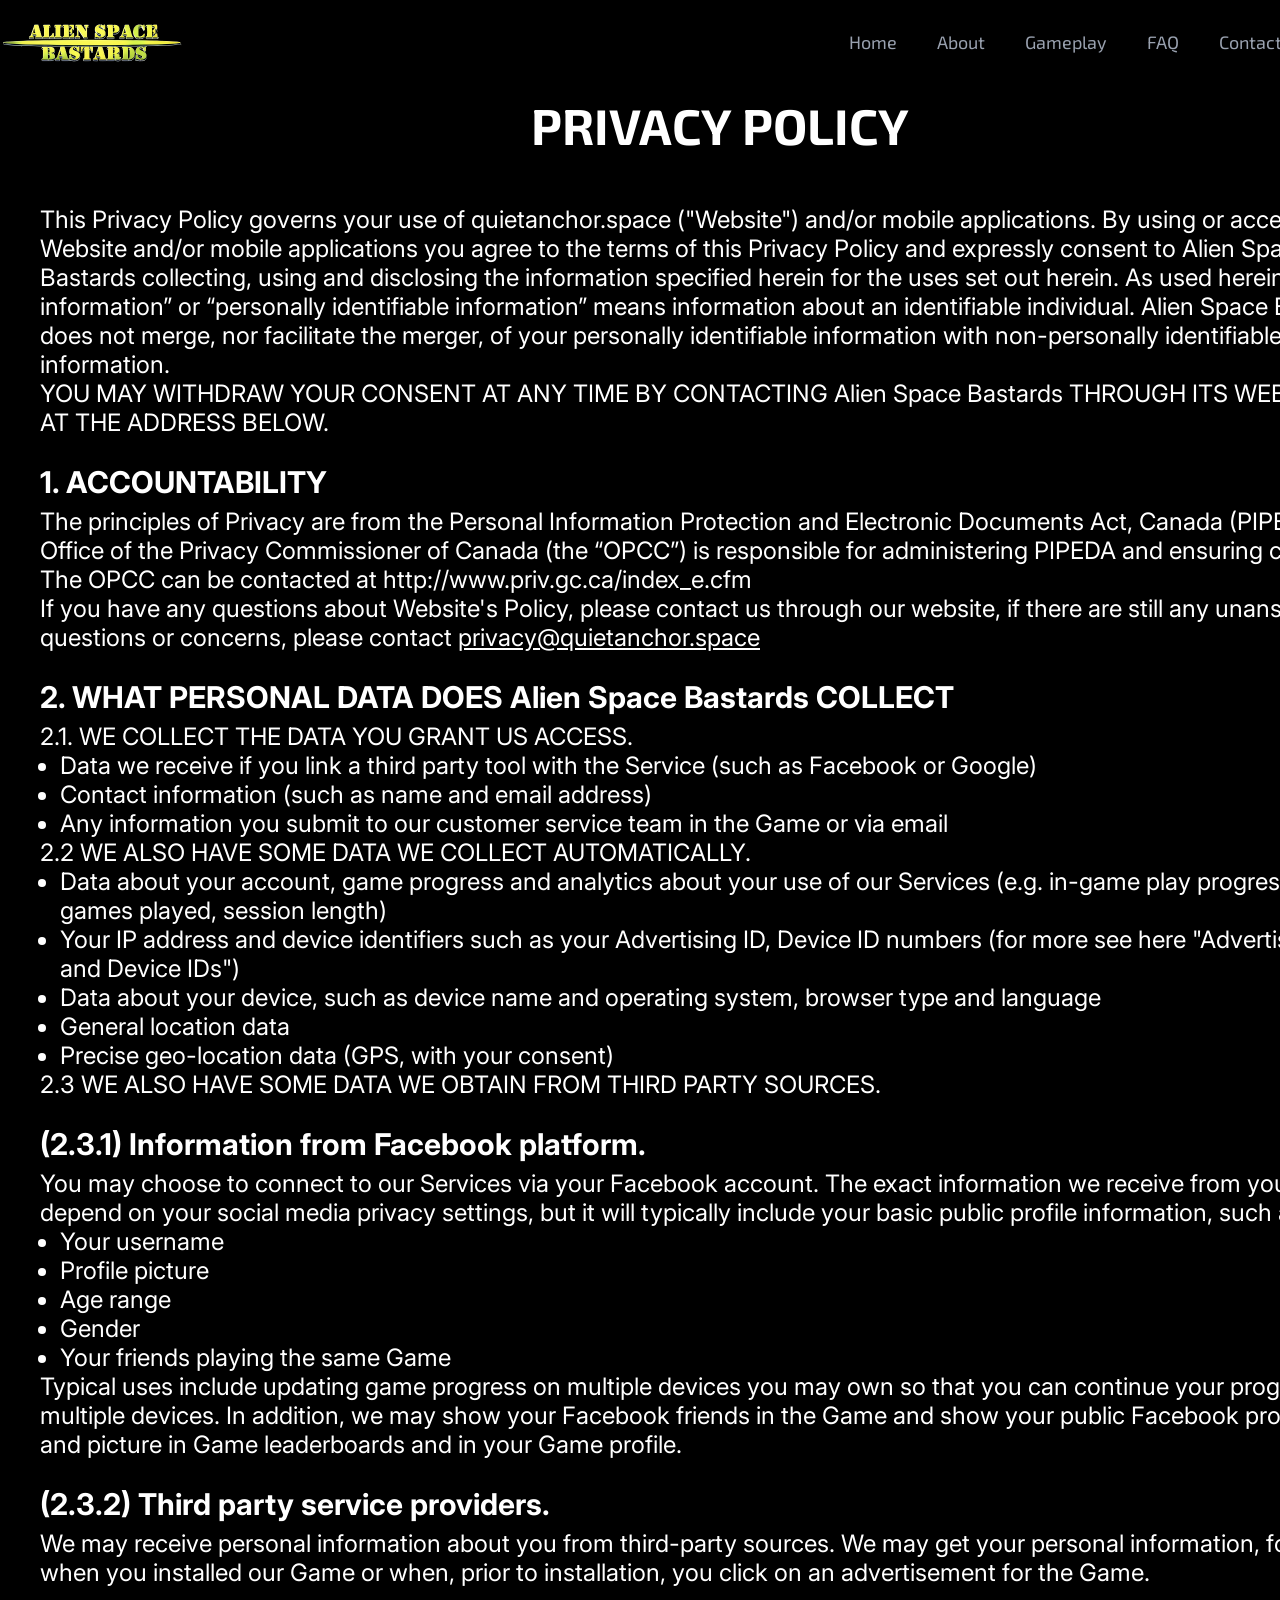
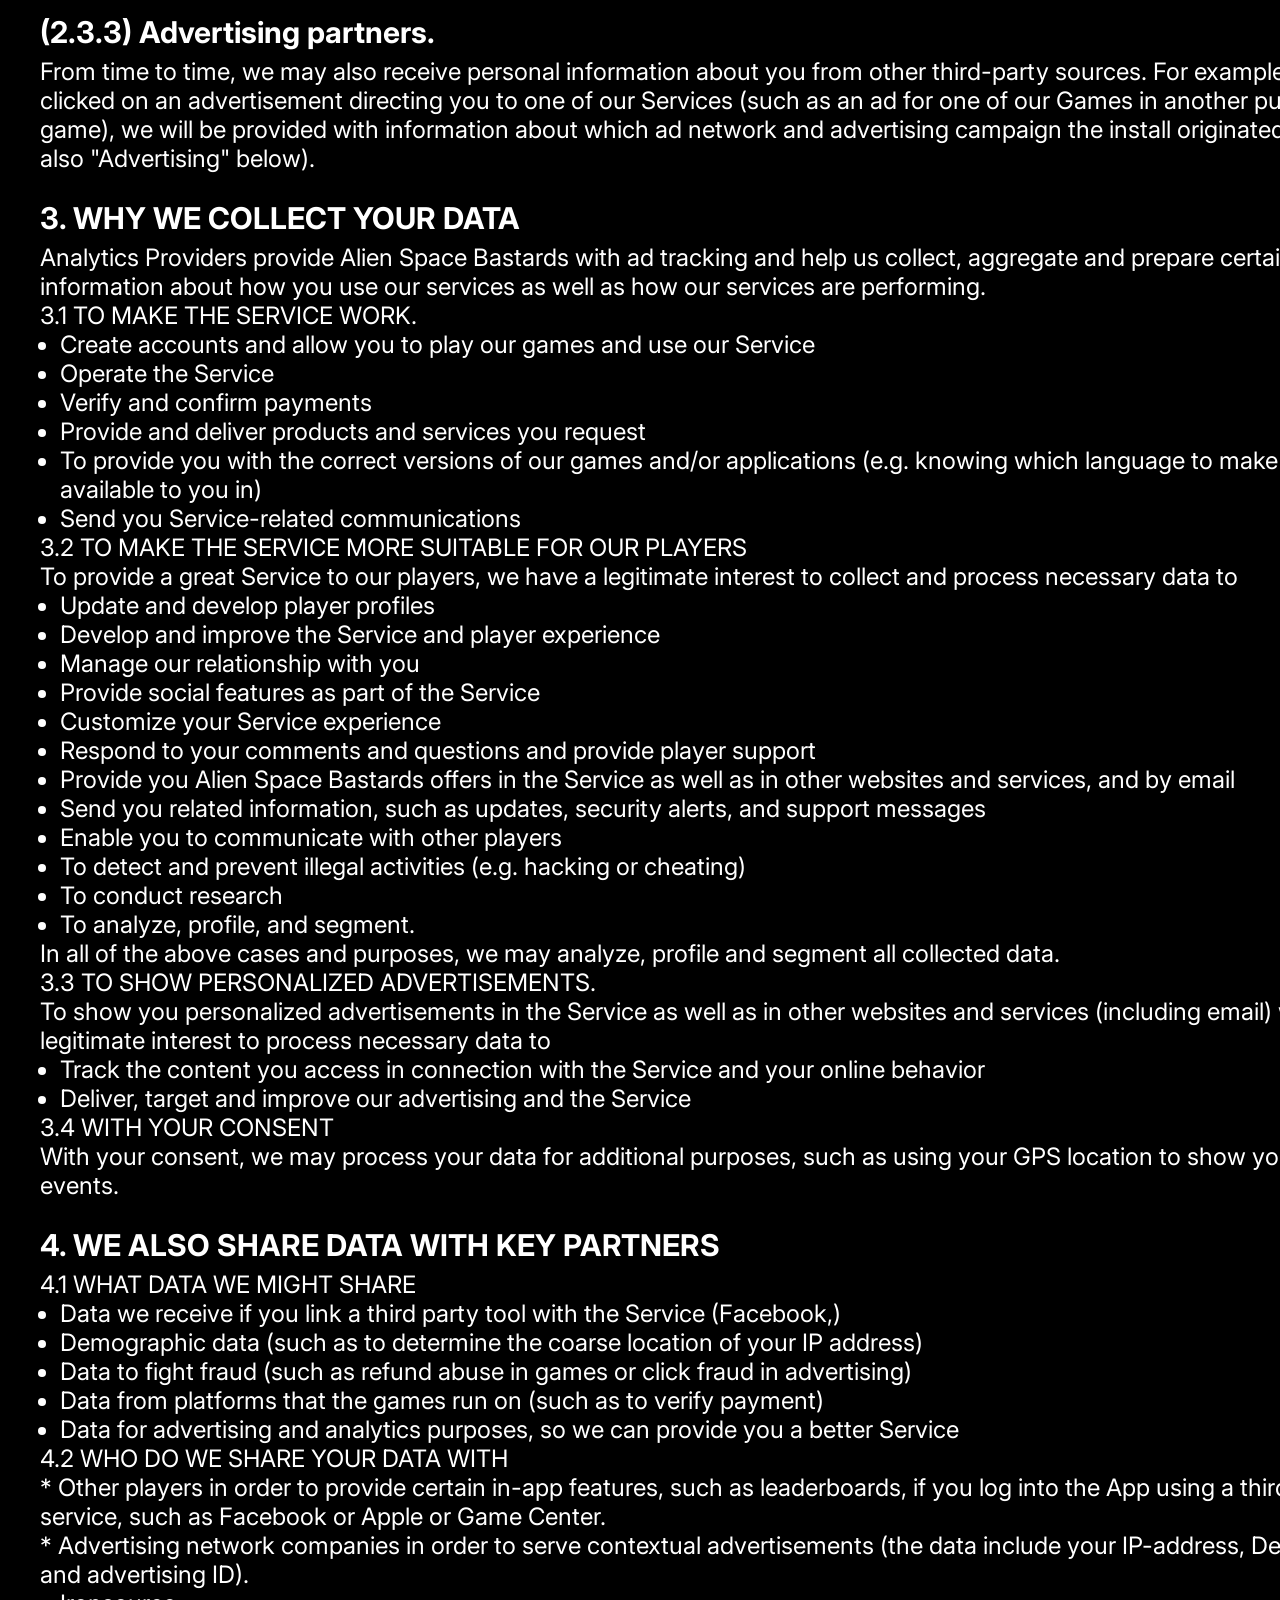
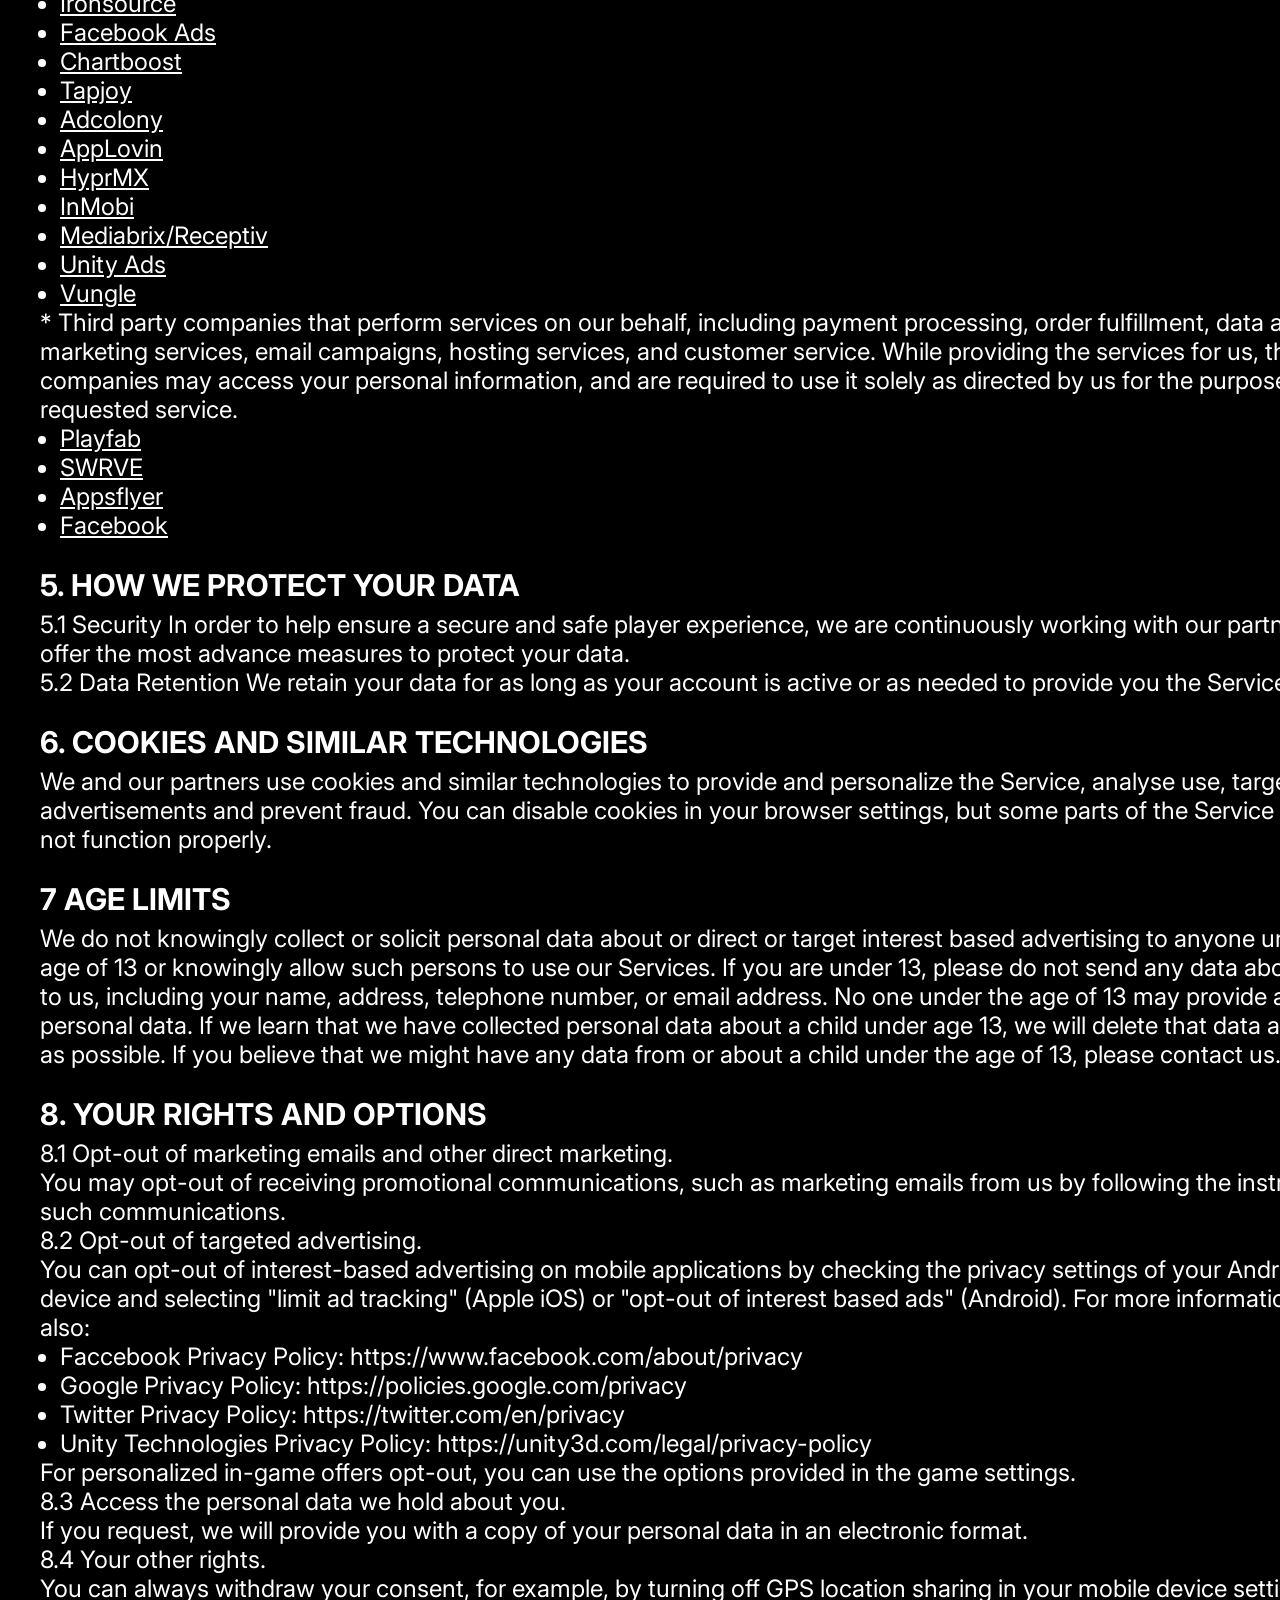
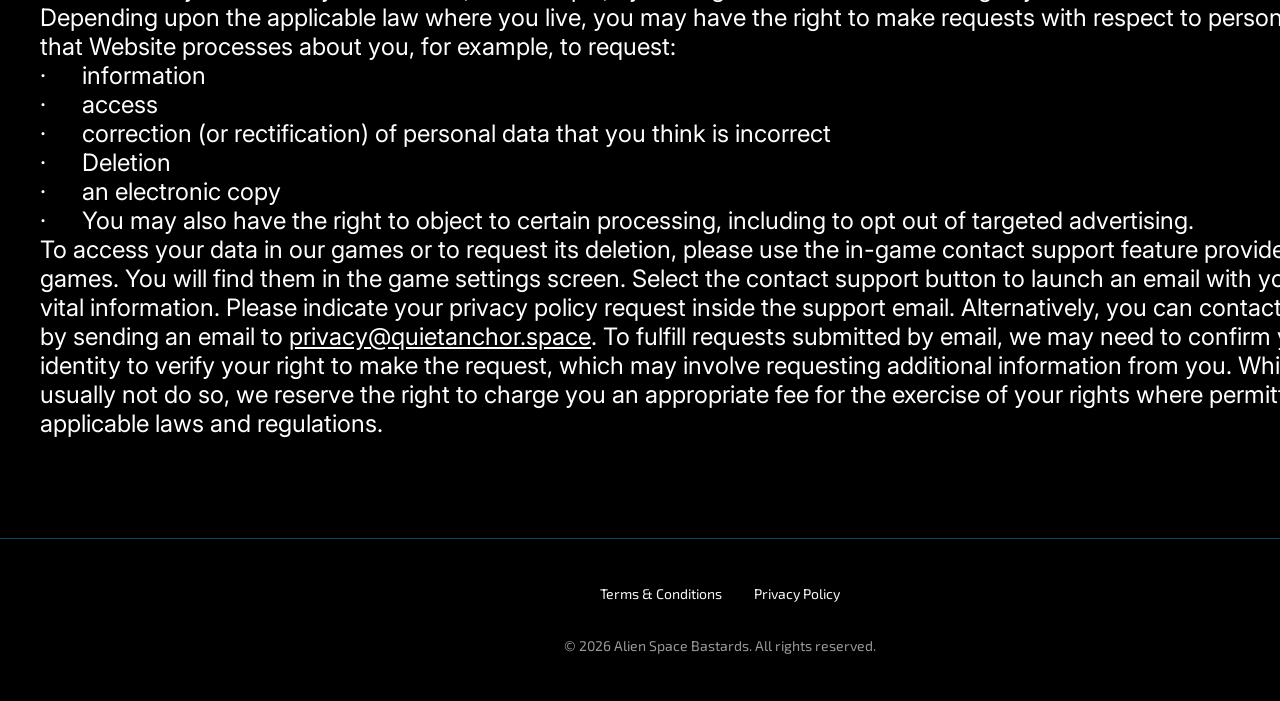
<file: policy.html>
<!doctype html>
<html lang="en">
  <head>
    <meta charset="UTF-8" />
    <meta name="robots" content="index, follow" />
    <meta name="viewport" content="width=device-width, initial-scale=1.0" />
    <title>Privacy Policy</title>
    <link rel="icon" href="img/unnamed 1.png" />
    <link rel="stylesheet" href="css/main.css" />
  </head>
  <body>
    <header class="o-j-header">
      <div class="o-j-header-background"></div>
      <nav class="o-j-navigation">
        <ul class="o-j-navigation-list">
          <li class="o-j-navigation-item">
            <a href="/" class="o-j-navigation-link">
              <img
                class="o-j-title-img o-j-navigation-img"
                alt="logo"
                src="img/2.png"
                style="width: 190px"
              />
            </a>
          </li>
          <li class="o-j-navigation-item">
            <a href="/" class="o-j-navigation-link">Home</a>
          </li>
          <li class="o-j-navigation-item">
            <a href="/#about" class="o-j-navigation-link">About</a>
          </li>
          <li class="o-j-navigation-item">
            <a href="/#why" class="o-j-navigation-link">Gameplay</a>
          </li>

          <li class="o-j-navigation-item">
            <a href="/#faq" class="o-j-navigation-link">FAQ</a>
          </li>

          <li class="o-j-navigation-item">
            <a href="/#features" class="o-j-navigation-link">Contact</a>
          </li>
        </ul>

        <div class="o-j-header-button-wrapper">
          <a href="/" class="o-j-policy-terms-header-icon-menu">
            <img
              href="/"
              class="o-j-title-img"
              alt="logo"
              src="img/2.png"
              style="width: 138px"
            />
          </a>

          <button type="button" class="o-j-header-icon-button" data-menu-button>
            <svg
              class="o-j-header-icon o-j-header-icon-menu"
              width="36"
              height="36"
              viewBox="0 0 48 48"
              fill="none"
              xmlns="http://www.w3.org/2000/svg"
            >
              <path
                d="M6 36V33H42V36H6ZM6 25.5V22.5H42V25.5H6ZM6 15V12H42V15H6Z"
                fill="#99A1AF"
              />
            </svg>

            <svg
              class="o-j-header-icon o-j-header-icon-close"
              width="36"
              height="36"
              viewBox="0 0 36 36"
              fill="none"
              xmlns="http://www.w3.org/2000/svg"
            >
              <path
                d="M30 30L6 6M30 6L6 30"
                stroke="#99A1AF"
                stroke-width="2"
                stroke-linecap="round"
              />
            </svg>
          </button>
        </div>
      </nav>
    </header>
    <main class="o-j-policy-terms-container">
      <h1>PRIVACY POLICY</h1>
      <p>
        This Privacy Policy governs your use of
        <span class="app-domain">quietanchor.space</span> ("Website") and/or
        mobile applications. By using or accessing Website and/or mobile
        applications you agree to the terms of this Privacy Policy and expressly
        consent to <span class="name">Alien Space Bastards</span> collecting,
        using and disclosing the information specified herein for the uses set
        out herein. As used herein, “personal information” or “personally
        identifiable information” means information about an identifiable
        individual. <span class="name">Alien Space Bastards</span> does not
        merge, nor facilitate the merger, of your personally identifiable
        information with non-personally identifiable information.
      </p>
      <p>
        YOU MAY WITHDRAW YOUR CONSENT AT ANY TIME BY CONTACTING
        <span class="name">Alien Space Bastards</span> THROUGH ITS WEBSITE OR AT
        THE ADDRESS BELOW.
      </p>
      <p>
        <strong>1. ACCOUNTABILITY</strong>
      </p>
      <p>
        The principles of Privacy are from the Personal Information Protection
        and Electronic Documents Act, Canada (PIPEDA). The Office of the Privacy
        Commissioner of Canada (the “OPCC”) is responsible for administering
        PIPEDA and ensuring compliance. The OPCC can be contacted at
        http://www.priv.gc.ca/index_e.cfm
      </p>
      <p>
        If you have any questions about Website's Policy, please contact us
        through our website, if there are still any unanswered questions or
        concerns, please contact
        <a href="mailto:privacy@quietanchor.space"
          ><span class="domain">privacy@quietanchor.space</span></a
        >
      </p>
      <p>
        <strong
          >2. WHAT PERSONAL DATA DOES
          <span class="name">Alien Space Bastards</span> COLLECT</strong
        >
      </p>
      <p>2.1. WE COLLECT THE DATA YOU GRANT US ACCESS.</p>
      <ul>
        <li>
          <p>
            Data we receive if you link a third party tool with the Service
            (such as Facebook or Google)
          </p>
        </li>
        <li>
          <p>Contact information (such as name and email address)</p>
        </li>
        <li>
          <p>
            Any information you submit to our customer service team in the Game
            or via email
          </p>
        </li>
      </ul>
      <p>2.2 WE ALSO HAVE SOME DATA WE COLLECT AUTOMATICALLY.</p>
      <ul>
        <li>
          <p>
            Data about your account, game progress and analytics about your use
            of our Services (e.g. in-game play progress, levels, games played,
            session length)
          </p>
        </li>
        <li>
          <p>
            Your IP address and device identifiers such as your Advertising ID,
            Device ID numbers (for more see here "Advertising IDs and Device
            IDs")
          </p>
        </li>
        <li>
          <p>
            Data about your device, such as device name and operating system,
            browser type and language
          </p>
        </li>
        <li>
          <p>General location data</p>
        </li>
        <li>
          <p>Precise geo-location data (GPS, with your consent)</p>
        </li>
      </ul>
      <p>2.3 WE ALSO HAVE SOME DATA WE OBTAIN FROM THIRD PARTY SOURCES.</p>
      <p>
        <strong>(2.3.1) Information from Facebook platform.</strong>
        You may choose to connect to our Services via your Facebook account. The
        exact information we receive from you will depend on your social media
        privacy settings, but it will typically include your basic public
        profile information, such as:
      </p>
      <ul>
        <li>
          <p>Your username</p>
        </li>
        <li>
          <p>Profile picture</p>
        </li>
        <li>
          <p>Age range</p>
        </li>
        <li>
          <p>Gender</p>
        </li>
        <li>
          <p>Your friends playing the same Game</p>
        </li>
      </ul>
      <p>
        Typical uses include updating game progress on multiple devices you may
        own so that you can continue your progress using multiple devices. In
        addition, we may show your Facebook friends in the Game and show your
        public Facebook profile name and picture in Game leaderboards and in
        your Game profile.
      </p>
      <p>
        <strong>(2.3.2) Third party service providers.</strong>
        We may receive personal information about you from third-party sources.
        We may get your personal information, for example, when you installed
        our Game or when, prior to installation, you click on an advertisement
        for the Game.
      </p>
      <p>
        <strong>(2.3.3) Advertising partners.</strong> From time to time, we may
        also receive personal information about you from other third-party
        sources. For example, if you clicked on an advertisement directing you
        to one of our Services (such as an ad for one of our Games in another
        publishers’ game), we will be provided with information about which ad
        network and advertising campaign the install originated from (See also
        "Advertising" below).
      </p>
      <p>
        <strong>3. WHY WE COLLECT YOUR DATA</strong>
      </p>
      <p>
        Analytics Providers provide
        <span class="name">Alien Space Bastards</span> with ad tracking and help
        us collect, aggregate and prepare certain information about how you use
        our services as well as how our services are performing.
      </p>
      <p>3.1 TO MAKE THE SERVICE WORK.</p>
      <ul>
        <li>
          <p>
            Create accounts and allow you to play our games and use our Service
          </p>
        </li>
        <li>
          <p>Operate the Service</p>
        </li>
        <li>
          <p>Verify and confirm payments</p>
        </li>
        <li>
          <p>Provide and deliver products and services you request</p>
        </li>
        <li>
          <p>
            To provide you with the correct versions of our games and/or
            applications (e.g. knowing which language to make our games
            available to you in)
          </p>
        </li>
        <li>
          <p>Send you Service-related communications</p>
        </li>
      </ul>
      <p>3.2 TO MAKE THE SERVICE MORE SUITABLE FOR OUR PLAYERS</p>
      <p>
        To provide a great Service to our players, we have a legitimate interest
        to collect and process necessary data to
      </p>
      <ul>
        <li>
          <p>Update and develop player profiles</p>
        </li>
        <li>
          <p>Develop and improve the Service and player experience</p>
        </li>
        <li>
          <p>Manage our relationship with you</p>
        </li>
        <li>
          <p>Provide social features as part of the Service</p>
        </li>
        <li>
          <p>Customize your Service experience</p>
        </li>
        <li>
          <p>
            Respond to your comments and questions and provide player support
          </p>
        </li>
        <li>
          <p>
            Provide you <span class="name">Alien Space Bastards</span> offers in
            the Service as well as in other websites and services, and by email
          </p>
        </li>
        <li>
          <p>
            Send you related information, such as updates, security alerts, and
            support messages
          </p>
        </li>
        <li>
          <p>Enable you to communicate with other players</p>
        </li>
        <li>
          <p>
            To detect and prevent illegal activities (e.g. hacking or cheating)
          </p>
        </li>
        <li>
          <p>To conduct research</p>
        </li>
        <li>
          <p>To analyze, profile, and segment.</p>
        </li>
      </ul>
      <p>
        In all of the above cases and purposes, we may analyze, profile and
        segment all collected data.
      </p>
      <p>3.3 TO SHOW PERSONALIZED ADVERTISEMENTS.</p>
      <p>
        To show you personalized advertisements in the Service as well as in
        other websites and services (including email) we have a legitimate
        interest to process necessary data to
      </p>
      <ul>
        <li>
          <p>
            Track the content you access in connection with the Service and your
            online behavior
          </p>
        </li>
        <li>
          <p>Deliver, target and improve our advertising and the Service</p>
        </li>
      </ul>
      <p>3.4 WITH YOUR CONSENT</p>
      <p>
        With your consent, we may process your data for additional purposes,
        such as using your GPS location to show you local events.
      </p>
      <p>
        <strong>4. WE ALSO SHARE DATA WITH KEY PARTNERS</strong>
      </p>
      <p>4.1 WHAT DATA WE MIGHT SHARE</p>
      <ul>
        <li>
          <p>
            Data we receive if you link a third party tool with the Service
            (Facebook,)
          </p>
        </li>
        <li>
          <p>
            Demographic data (such as to determine the coarse location of your
            IP address)
          </p>
        </li>
        <li>
          <p>
            Data to fight fraud (such as refund abuse in games or click fraud in
            advertising)
          </p>
        </li>
        <li>
          <p>
            Data from platforms that the games run on (such as to verify
            payment)
          </p>
        </li>
        <li>
          <p>
            Data for advertising and analytics purposes, so we can provide you a
            better Service
          </p>
        </li>
      </ul>
      <p>4.2 WHO DO WE SHARE YOUR DATA WITH</p>
      <p>
        * Other players in order to provide certain in-app features, such as
        leaderboards, if you log into the App using a third-party service, such
        as Facebook or Apple or Game Center.
      </p>
      <p>
        * Advertising network companies in order to serve contextual
        advertisements (the data include your IP-address, Device ID and
        advertising ID).
      </p>
      <ul>
        <li>
          <p>
            <a
              href="http://www.ironsrc.com/wp-content/uploads/2017/01/ironSource-Privacy-Policy.pdf"
              target="_blank"
              >Ironsource
            </a>
          </p>
        </li>
        <li>
          <p>
            <a href="https://www.facebook.com/about/privacy/" target="_blank"
              >Facebook Ads
            </a>
          </p>
        </li>
        <li>
          <p>
            <a
              href="https://answers.chartboost.com/en-us/articles/200780269"
              target="_blank"
              >Chartboost
            </a>
          </p>
        </li>
        <li>
          <p>
            <a
              href="https://www.tapjoy.com/legal/#privacy-policy"
              target="_blank"
              >Tapjoy</a
            >
          </p>
        </li>
        <li>
          <p>
            <a href="https://www.adcolony.com/privacy-policy/" target="_blank"
              >Adcolony</a
            >
          </p>
        </li>
        <li>
          <p>
            <a href="https://www.applovin.com/privacy/" target="_blank"
              >AppLovin
            </a>
          </p>
        </li>
        <li>
          <p>
            <a href="https://www.hyprmx.com/pp.html" target="_blank">HyprMX</a>
          </p>
        </li>
        <li>
          <p>
            <a href="https://www.inmobi.com/privacy-policy/" target="_blank"
              >InMobi
            </a>
          </p>
        </li>
        <li>
          <p>
            <a href="https://www.receptiv.com/privacy-policy" target="_blank"
              >Mediabrix/Receptiv
            </a>
          </p>
        </li>
        <li>
          <p>
            <a href="https://unity3d.com/legal/privacy-policy" target="_blank"
              >Unity Ads
            </a>
          </p>
        </li>
        <li>
          <p>
            <a href="http://vungle.com/privacy/" target="_blank">Vungle</a>
          </p>
        </li>
      </ul>
      <p>
        * Third party companies that perform services on our behalf, including
        payment processing, order fulfillment, data analysis, marketing
        services, email campaigns, hosting services, and customer service. While
        providing the services for us, these companies may access your personal
        information, and are required to use it solely as directed by us for the
        purpose of our requested service.
      </p>
      <ul>
        <li>
          <p>
            <a
              href="https://privacy.microsoft.com/en-us/privacystatement"
              target="_blank"
              >Playfab</a
            >
          </p>
        </li>
        <li>
          <p>
            <a href="https://www.swrve.com/company/privacy" target="_blank"
              >SWRVE
            </a>
          </p>
        </li>
        <li>
          <p>
            <a href="https://www.appsflyer.com/privacy-policy/" target="_blank"
              >Appsflyer
            </a>
          </p>
        </li>
        <li>
          <p>
            <a href="https://www.facebook.com/policy/" target="_blank"
              >Facebook</a
            >
          </p>
        </li>
      </ul>
      <p>
        <strong>5. HOW WE PROTECT YOUR DATA</strong>
      </p>
      <p>
        5.1 Security In order to help ensure a secure and safe player
        experience, we are continuously working with our partners to offer the
        most advance measures to protect your data.
      </p>
      <p>
        5.2 Data Retention We retain your data for as long as your account is
        active or as needed to provide you the Service.
      </p>
      <p>
        <strong>6. COOKIES AND SIMILAR TECHNOLOGIES</strong>
      </p>
      <p>
        We and our partners use cookies and similar technologies to provide and
        personalize the Service, analyse use, target advertisements and prevent
        fraud. You can disable cookies in your browser settings, but some parts
        of the Service may then not function properly.
      </p>
      <p>
        <strong>7 AGE LIMITS</strong>
      </p>
      <p>
        We do not knowingly collect or solicit personal data about or direct or
        target interest based advertising to anyone under the age of 13 or
        knowingly allow such persons to use our Services. If you are under 13,
        please do not send any data about yourself to us, including your name,
        address, telephone number, or email address. No one under the age of 13
        may provide any personal data. If we learn that we have collected
        personal data about a child under age 13, we will delete that data as
        quickly as possible. If you believe that we might have any data from or
        about a child under the age of 13, please contact us.
      </p>
      <p>
        <strong>8. YOUR RIGHTS AND OPTIONS</strong>
      </p>
      <p>8.1 Opt-out of marketing emails and other direct marketing.</p>
      <p>
        You may opt-out of receiving promotional communications, such as
        marketing emails from us by following the instructions in such
        communications.
      </p>
      <p>8.2 Opt-out of targeted advertising.</p>
      <p>
        You can opt-out of interest-based advertising on mobile applications by
        checking the privacy settings of your Android or iOS device and
        selecting "limit ad tracking" (Apple iOS) or "opt-out of interest based
        ads" (Android). For more information, see also:
      </p>
      <ul>
        <li>
          <p>
            Faccebook Privacy Policy: https://www.facebook.com/about/privacy
          </p>
        </li>
        <li>
          <p>Google Privacy Policy: https://policies.google.com/privacy</p>
        </li>
        <li>
          <p>Twitter Privacy Policy: https://twitter.com/en/privacy</p>
        </li>
        <li>
          <p>
            Unity Technologies Privacy Policy:
            https://unity3d.com/legal/privacy-policy
          </p>
        </li>
      </ul>
      <p>
        For personalized in-game offers opt-out, you can use the options
        provided in the game settings.
      </p>
      <p>8.3 Access the personal data we hold about you.</p>
      <p>
        If you request, we will provide you with a copy of your personal data in
        an electronic format.
      </p>
      <p>8.4 Your other rights.</p>
      <p>
        You can always withdraw your consent, for example, by turning off GPS
        location sharing in your mobile device settings.
      </p>
      <p>
        Depending upon the applicable law where you live, you may have the right
        to make requests with respect to personal data that Website processes
        about you, for example, to request:
      </p>
      <p>
        ·&nbsp;&nbsp;&nbsp;&nbsp;&nbsp; information<br />·&nbsp;&nbsp;&nbsp;&nbsp;&nbsp;
        access<br />·&nbsp;&nbsp;&nbsp;&nbsp;&nbsp; correction (or
        rectification) of personal data that you think is incorrect<br />·&nbsp;&nbsp;&nbsp;&nbsp;&nbsp;
        Deletion<br />·&nbsp;&nbsp;&nbsp;&nbsp;&nbsp; an electronic copy<br />·&nbsp;&nbsp;&nbsp;&nbsp;&nbsp;
        You may also have the right to object to certain processing, including
        to opt out of targeted advertising.&nbsp;
      </p>
      <p>
        To access your data in our games or to request its deletion, please use
        the in-game contact support feature provided in our games. You will find
        them in the game settings screen. Select the contact support button to
        launch an email with your game’s vital information. Please indicate your
        privacy policy request inside the support email. Alternatively, you can
        contact Website by sending an email to
        <a href="mailto:privacy@quietanchor.space"
          ><span class="domain">privacy@quietanchor.space</span></a
        >. To fulfill requests submitted by email, we may need to confirm your
        identity to verify your right to make the request, which may involve
        requesting additional information from you. While we will usually not do
        so, we reserve the right to charge you an appropriate fee for the
        exercise of your rights where permitted by applicable laws and
        regulations.
      </p>
    </main>
    <footer
      class="o-j-footer"
      style="margin: auto; border-top: 1px solid #00b8db66"
    >
      <div class="o-j-footer-container">
        <div class="o-j-footer-wrapper">
          <a class="o-j-footer-text" href="/terms.html">Terms & Conditions </a>
          <a class="o-j-footer-text" href="/policy.html">Privacy Policy</a>
        </div>
        <p class="o-j-footer-copyright">
          © 2026 Alien Space Bastards. All rights reserved.
        </p>
      </div>
    </footer>
    <script src="js/mobile-menu.js"></script>
  </body>
</html>
</file>
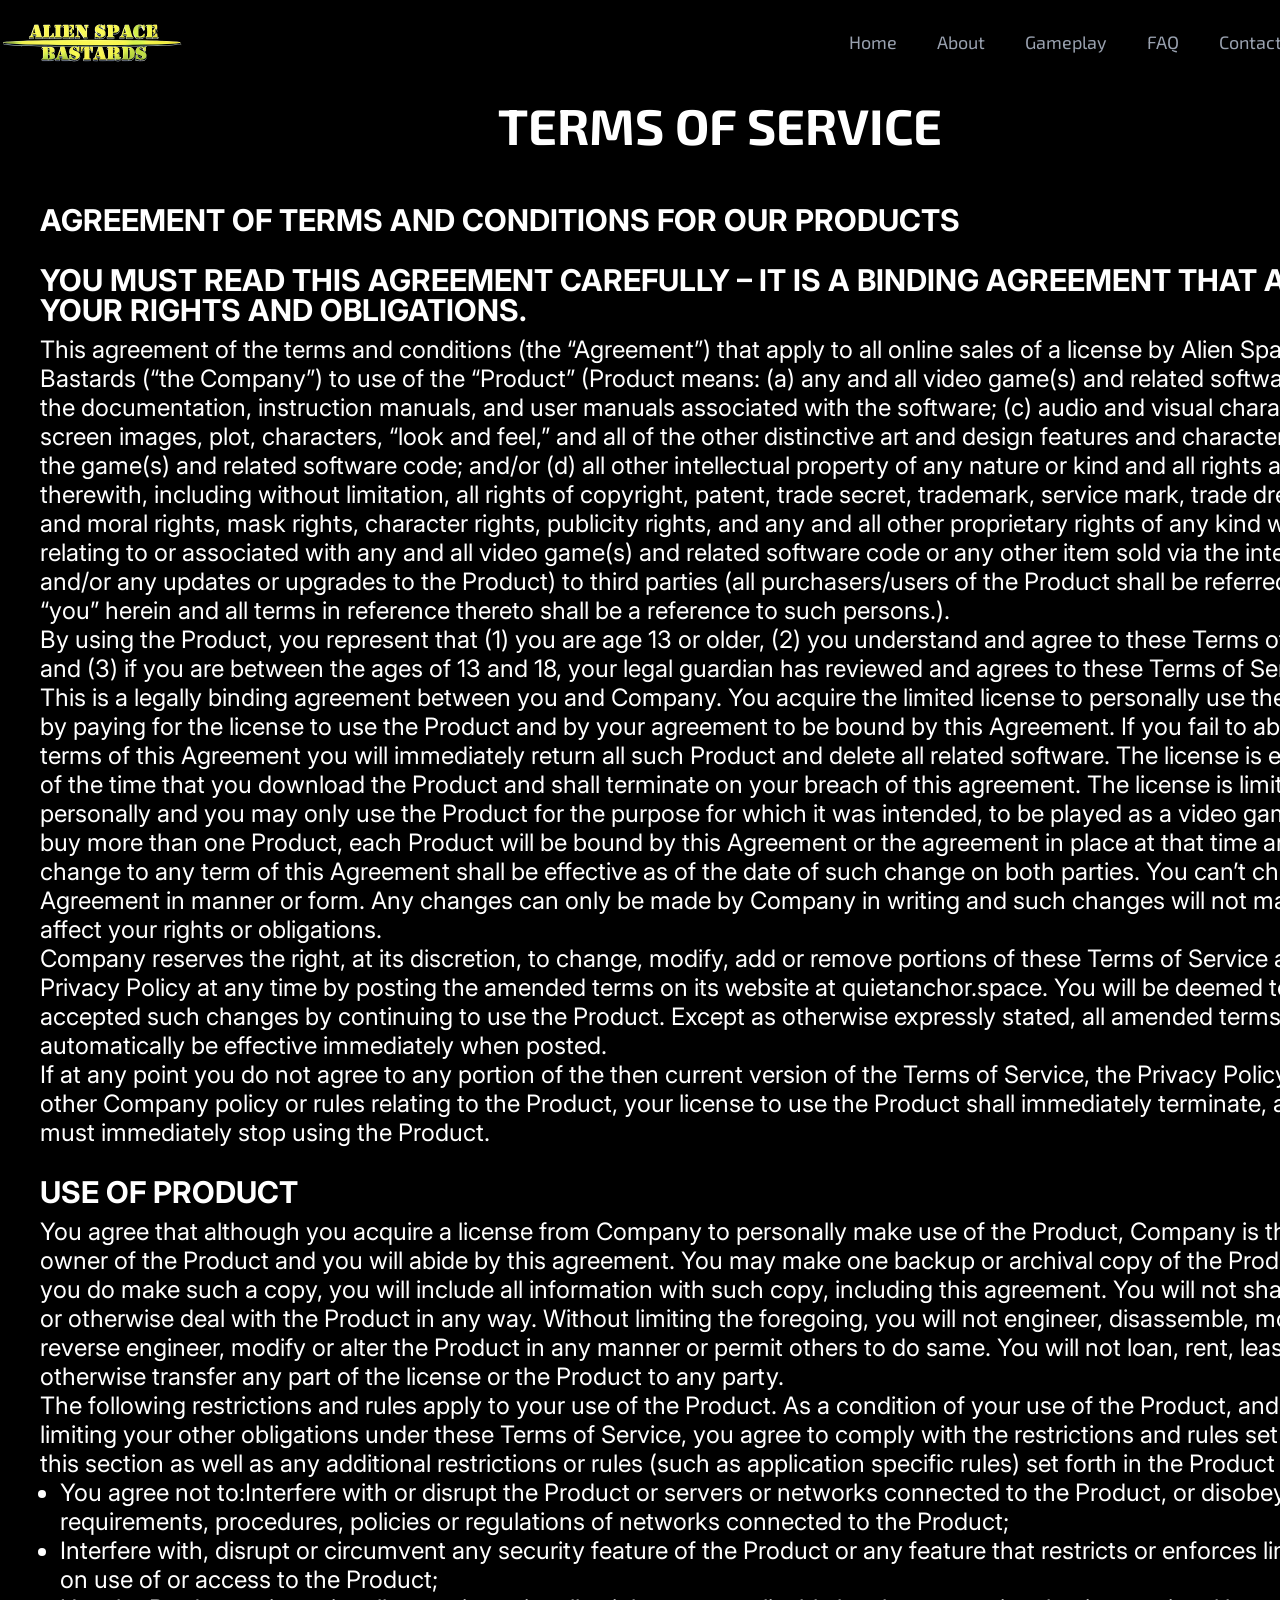
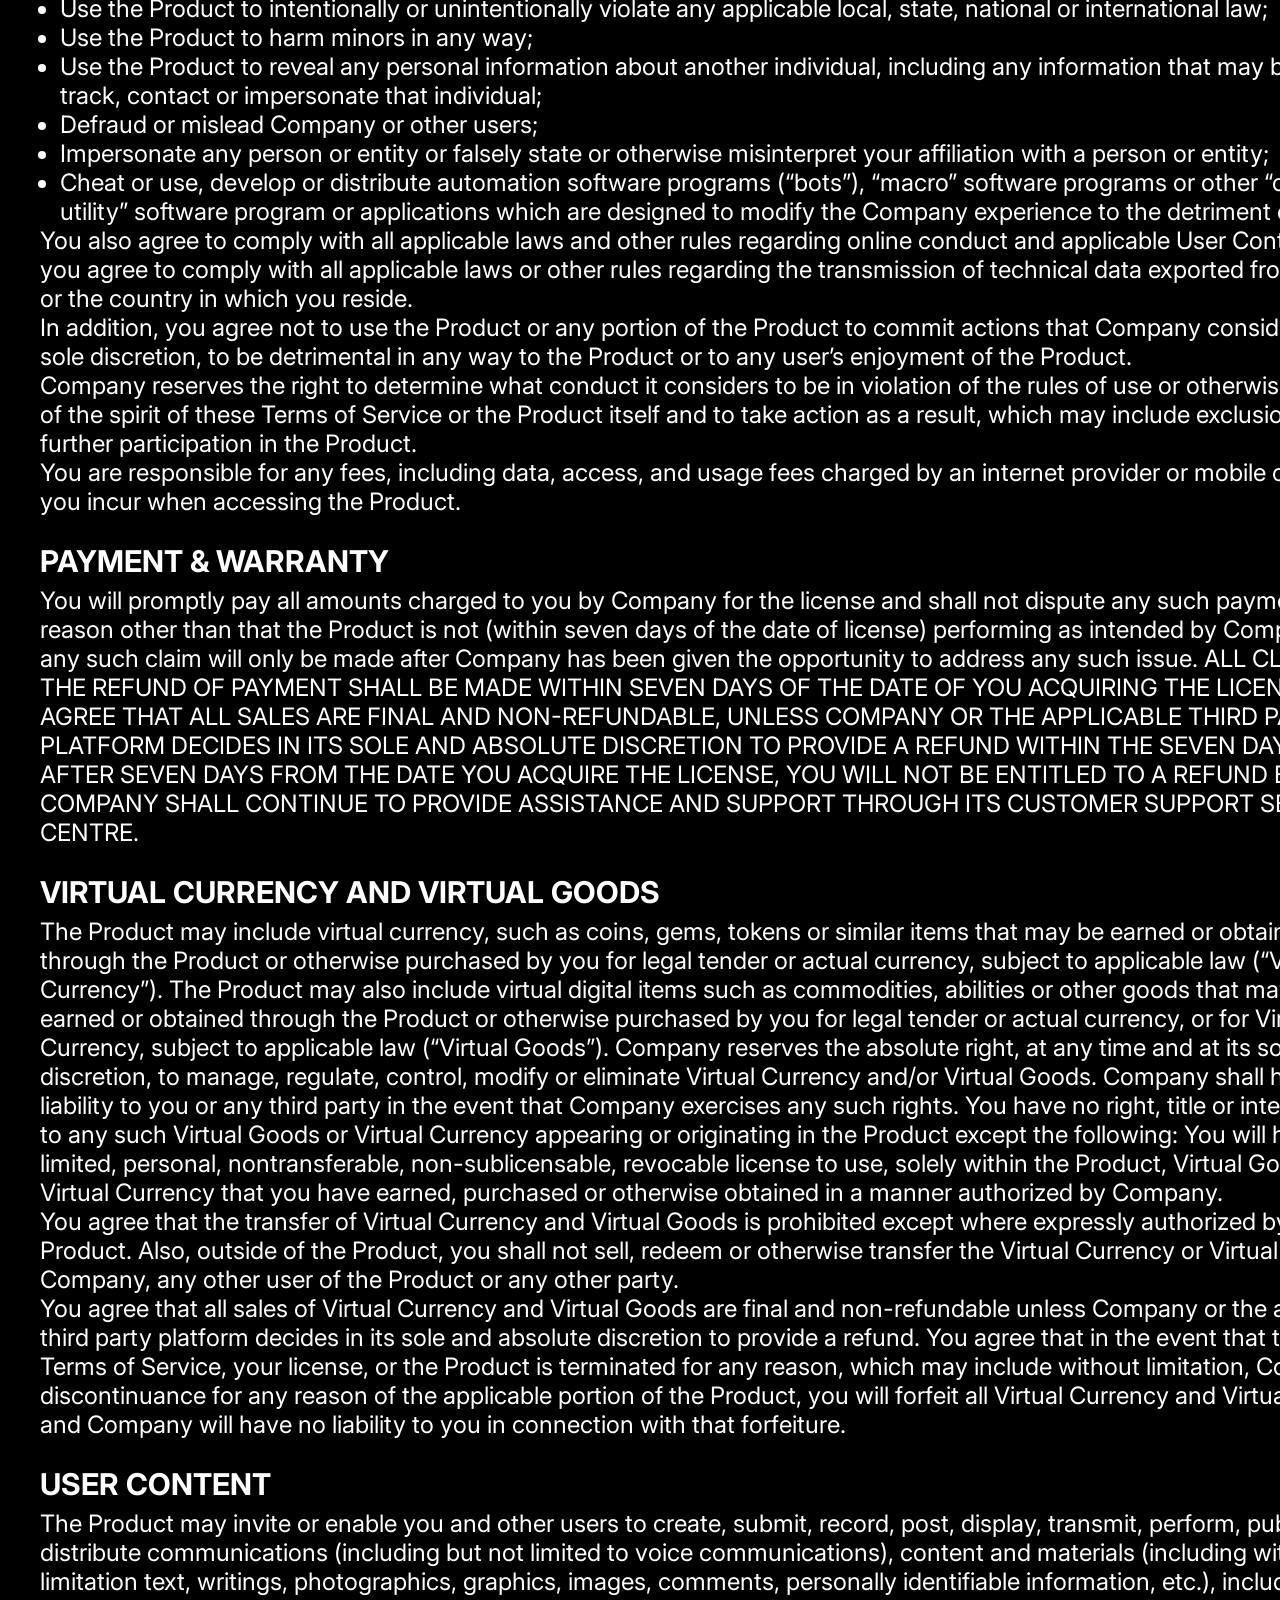
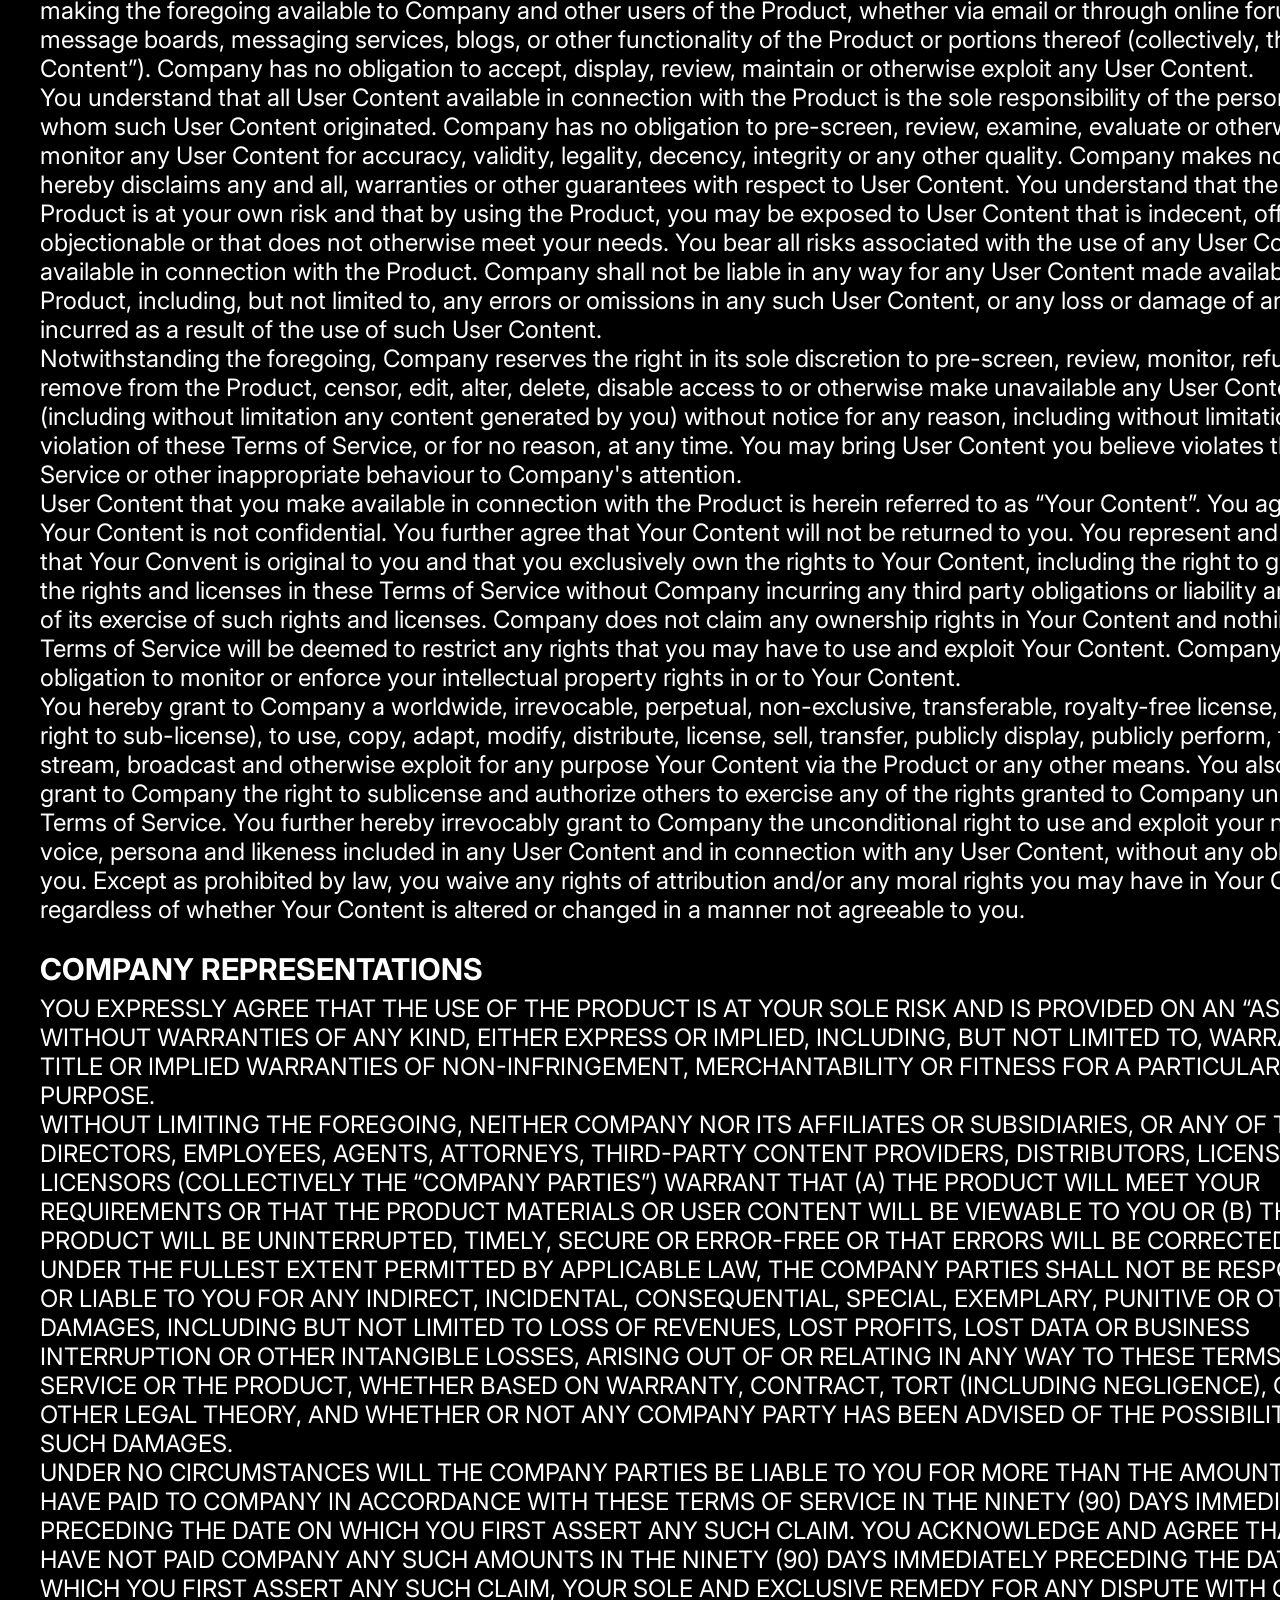
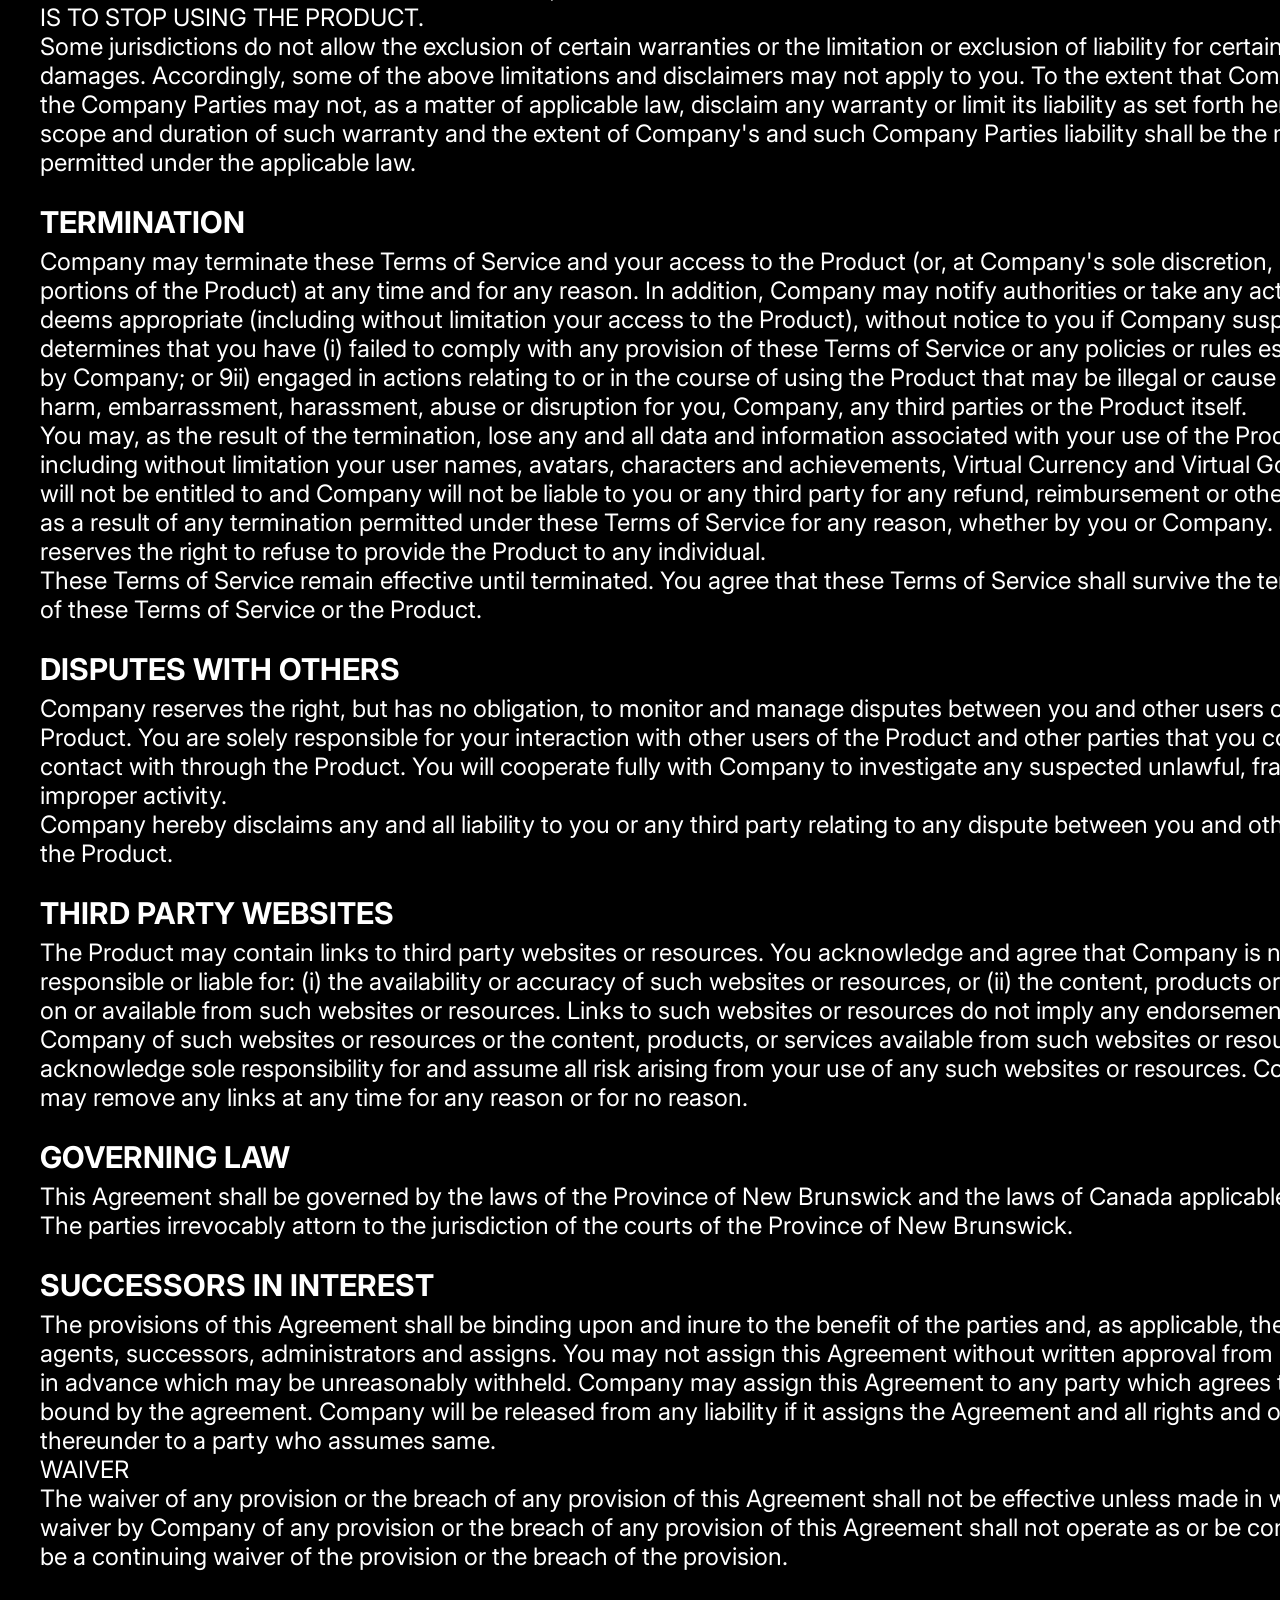
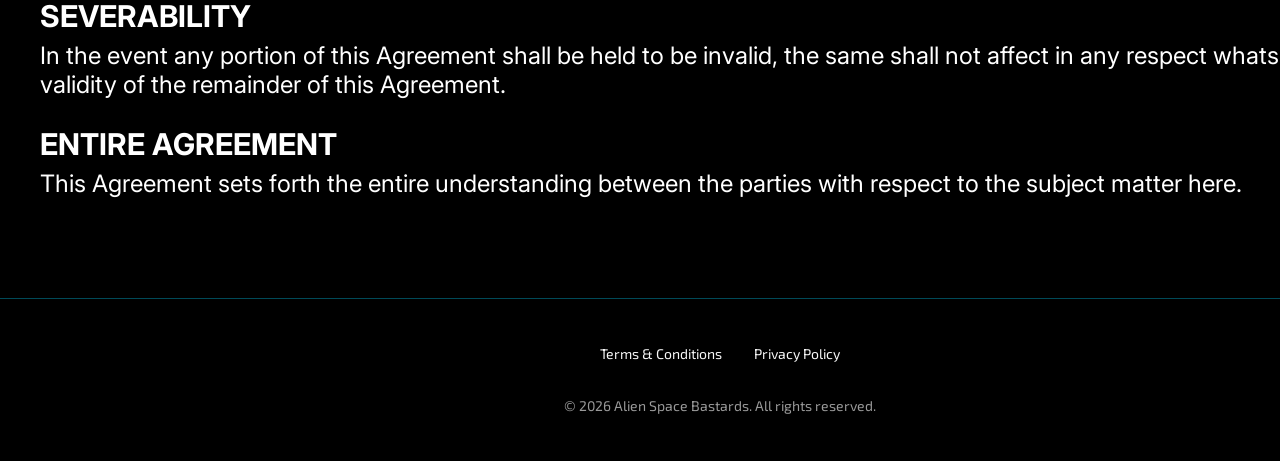
<file: terms.html>
<!doctype html>
<html lang="en">
  <head>
    <meta charset="UTF-8" />
    <meta name="robots" content="index, follow" />
    <meta name="viewport" content="width=device-width, initial-scale=1.0" />
    <title>Terms of Service</title>
    <link rel="icon" href="img/unnamed 1.png" />
    <link rel="stylesheet" href="css/main.css" />
  </head>

  <body>
    <header class="o-j-header">
      <div class="o-j-header-background"></div>
      <nav class="o-j-navigation">
        <ul class="o-j-navigation-list">
          <li class="o-j-navigation-item">
            <a href="/" class="o-j-navigation-link">
              <img
                class="o-j-title-img o-j-navigation-img"
                alt="logo"
                src="img/2.png"
                style="width: 190px"
              />
            </a>
          </li>
          <li class="o-j-navigation-item">
            <a href="/" class="o-j-navigation-link">Home</a>
          </li>
          <li class="o-j-navigation-item">
            <a href="/#about" class="o-j-navigation-link">About</a>
          </li>
          <li class="o-j-navigation-item">
            <a href="/#why" class="o-j-navigation-link">Gameplay</a>
          </li>

          <li class="o-j-navigation-item">
            <a href="/#faq" class="o-j-navigation-link">FAQ</a>
          </li>

          <li class="o-j-navigation-item">
            <a href="/#features" class="o-j-navigation-link">Contact</a>
          </li>
        </ul>

        <div class="o-j-header-button-wrapper">
          <a href="/" class="o-j-policy-terms-header-icon-menu">
            <img
              href="/"
              class="o-j-title-img"
              alt="logo"
              src="img/2.png"
              style="width: 138px"
            />
          </a>

          <button type="button" class="o-j-header-icon-button" data-menu-button>
            <svg
              class="o-j-header-icon o-j-header-icon-menu"
              width="36"
              height="36"
              viewBox="0 0 48 48"
              fill="none"
              xmlns="http://www.w3.org/2000/svg"
            >
              <path
                d="M6 36V33H42V36H6ZM6 25.5V22.5H42V25.5H6ZM6 15V12H42V15H6Z"
                fill="#99A1AF"
              />
            </svg>

            <svg
              class="o-j-header-icon o-j-header-icon-close"
              width="36"
              height="36"
              viewBox="0 0 36 36"
              fill="none"
              xmlns="http://www.w3.org/2000/svg"
            >
              <path
                d="M30 30L6 6M30 6L6 30"
                stroke="#99A1AF"
                stroke-width="2"
                stroke-linecap="round"
              />
            </svg>
          </button>
        </div>
      </nav>
    </header>
    <main class="o-j-policy-terms-container">
      <h1>Terms of Service</h1>

      <p>
        <strong>AGREEMENT OF TERMS AND CONDITIONS FOR OUR PRODUCTS</strong>
      </p>
      <p>
        <strong
          >YOU MUST READ THIS AGREEMENT CAREFULLY – IT IS A BINDING AGREEMENT
          THAT AFFECTS YOUR RIGHTS AND OBLIGATIONS.</strong
        >
      </p>
      <p>
        This agreement of the terms and conditions (the “Agreement”) that apply
        to all online sales of a license by
        <span class="name">Alien Space Bastards</span> (“the Company”) to use of
        the “Product” (Product means: (a) any and all video game(s) and related
        software code (b) the documentation, instruction manuals, and user
        manuals associated with the software; (c) audio and visual
        characteristics, screen images, plot, characters, “look and feel,” and
        all of the other distinctive art and design features and characteristics
        of the game(s) and related software code; and/or (d) all other
        intellectual property of any nature or kind and all rights associated
        therewith, including without limitation, all rights of copyright,
        patent, trade secret, trademark, service mark, trade dress, artistic and
        moral rights, mask rights, character rights, publicity rights, and any
        and all other proprietary rights of any kind whatsoever relating to or
        associated with any and all video game(s) and related software code or
        any other item sold via the internet and/or any updates or upgrades to
        the Product) to third parties (all purchasers/users of the Product shall
        be referred to as “you” herein and all terms in reference thereto shall
        be a reference to such persons.).
      </p>
      <p>
        By using the Product, you represent that (1) you are age 13 or older,
        (2) you understand and agree to these Terms of Service, and (3) if you
        are between the ages of 13 and 18, your legal guardian has reviewed and
        agrees to these Terms of Service.
      </p>
      <p>
        This is a legally binding agreement between you and Company. You acquire
        the limited license to personally use the Product by paying for the
        license to use the Product and by your agreement to be bound by this
        Agreement. If you fail to abide by the terms of this Agreement you will
        immediately return all such Product and delete all related software. The
        license is effective as of the time that you download the Product and
        shall terminate on your breach of this agreement. The license is limited
        to you personally and you may only use the Product for the purpose for
        which it was intended, to be played as a video game. If you buy more
        than one Product, each Product will be bound by this Agreement or the
        agreement in place at that time and any change to any term of this
        Agreement shall be effective as of the date of such change on both
        parties. You can’t change this Agreement in manner or form. Any changes
        can only be made by Company in writing and such changes will not
        materially affect your rights or obligations.
      </p>
      <p>
        Company reserves the right, at its discretion, to change, modify, add or
        remove portions of these Terms of Service and its Privacy Policy at any
        time by posting the amended terms on its website at
        <span class="app-domain">quietanchor.space</span>. You will be deemed to
        have accepted such changes by continuing to use the Product. Except as
        otherwise expressly stated, all amended terms shall automatically be
        effective immediately when posted.
      </p>
      <p>
        If at any point you do not agree to any portion of the then current
        version of the Terms of Service, the Privacy Policy, or any other
        Company policy or rules relating to the Product, your license to use the
        Product shall immediately terminate, and you must immediately stop using
        the Product.
      </p>
      <p><strong>USE OF PRODUCT</strong></p>
      <p>
        You agree that although you acquire a license from Company to personally
        make use of the Product, Company is the sole owner of the Product and
        you will abide by this agreement. You may make one backup or archival
        copy of the Product and, if you do make such a copy, you will include
        all information with such copy, including this agreement. You will not
        share, transfer or otherwise deal with the Product in any way. Without
        limiting the foregoing, you will not engineer, disassemble, modify,
        reverse engineer, modify or alter the Product in any manner or permit
        others to do same. You will not loan, rent, lease or otherwise transfer
        any part of the license or the Product to any party.
      </p>
      <p>
        The following restrictions and rules apply to your use of the Product.
        As a condition of your use of the Product, and without limiting your
        other obligations under these Terms of Service, you agree to comply with
        the restrictions and rules set forth in this section as well as any
        additional restrictions or rules (such as application specific rules)
        set forth in the Product itself.
      </p>
      <ul>
        <li>
          You agree not to:Interfere with or disrupt the Product or servers or
          networks connected to the Product, or disobey any requirements,
          procedures, policies or regulations of networks connected to the
          Product;
        </li>
        <li>
          Interfere with, disrupt or circumvent any security feature of the
          Product or any feature that restricts or enforces limitations on use
          of or access to the Product;
        </li>
        <li>
          Use the Product to intentionally or unintentionally violate any
          applicable local, state, national or international law;
        </li>
        <li>Use the Product to harm minors in any way;</li>
        <li>
          Use the Product to reveal any personal information about another
          individual, including any information that may be used to track,
          contact or impersonate that individual;
        </li>
        <li>Defraud or mislead Company or other users;</li>
        <li>
          Impersonate any person or entity or falsely state or otherwise
          misinterpret your affiliation with a person or entity;
        </li>
        <li>
          Cheat or use, develop or distribute automation software programs
          (“bots”), “macro” software programs or other “cheat utility” software
          program or applications which are designed to modify the Company
          experience to the detriment of fair play.
        </li>
      </ul>
      <p>
        You also agree to comply with all applicable laws and other rules
        regarding online conduct and applicable User Content, and you agree to
        comply with all applicable laws or other rules regarding the
        transmission of technical data exported from Canada or the country in
        which you reside.
      </p>
      <p>
        In addition, you agree not to use the Product or any portion of the
        Product to commit actions that Company considers, in its sole
        discretion, to be detrimental in any way to the Product or to any user’s
        enjoyment of the Product.
      </p>
      <p>
        Company reserves the right to determine what conduct it considers to be
        in violation of the rules of use or otherwise outside of the spirit of
        these Terms of Service or the Product itself and to take action as a
        result, which may include exclusion from further participation in the
        Product.
      </p>
      <p>
        You are responsible for any fees, including data, access, and usage fees
        charged by an internet provider or mobile carrier, that you incur when
        accessing the Product.
      </p>
      <p><strong>PAYMENT &amp; WARRANTY</strong></p>
      <p>
        You will promptly pay all amounts charged to you by Company for the
        license and shall not dispute any such payment for any reason other than
        that the Product is not (within seven days of the date of license)
        performing as intended by Company; and any such claim will only be made
        after Company has been given the opportunity to address any such issue.
        ALL CLAIMS FOR THE REFUND OF PAYMENT SHALL BE MADE WITHIN SEVEN DAYS OF
        THE DATE OF YOU ACQUIRING THE LICENSE. YOU AGREE THAT ALL SALES ARE
        FINAL AND NON-REFUNDABLE, UNLESS COMPANY OR THE APPLICABLE THIRD PARTY
        PLATFORM DECIDES IN ITS SOLE AND ABSOLUTE DISCRETION TO PROVIDE A REFUND
        WITHIN THE SEVEN DAY PERIOD. AFTER SEVEN DAYS FROM THE DATE YOU ACQUIRE
        THE LICENSE, YOU WILL NOT BE ENTITLED TO A REFUND BUT COMPANY SHALL
        CONTINUE TO PROVIDE ASSISTANCE AND SUPPORT THROUGH ITS CUSTOMER SUPPORT
        SERVICE CENTRE.
      </p>
      <p>
        <strong>VIRTUAL CURRENCY AND VIRTUAL GOODS</strong>
      </p>
      <p>
        The Product may include virtual currency, such as coins, gems, tokens or
        similar items that may be earned or obtained through the Product or
        otherwise purchased by you for legal tender or actual currency, subject
        to applicable law (“Virtual Currency”). The Product may also include
        virtual digital items such as commodities, abilities or other goods that
        may be earned or obtained through the Product or otherwise purchased by
        you for legal tender or actual currency, or for Virtual Currency,
        subject to applicable law (“Virtual Goods”). Company reserves the
        absolute right, at any time and at its sole discretion, to manage,
        regulate, control, modify or eliminate Virtual Currency and/or Virtual
        Goods. Company shall have no liability to you or any third party in the
        event that Company exercises any such rights. You have no right, title
        or interest in or to any such Virtual Goods or Virtual Currency
        appearing or originating in the Product except the following: You will
        have a limited, personal, nontransferable, non-sublicensable, revocable
        license to use, solely within the Product, Virtual Goods and Virtual
        Currency that you have earned, purchased or otherwise obtained in a
        manner authorized by Company.
      </p>
      <p>
        You agree that the transfer of Virtual Currency and Virtual Goods is
        prohibited except where expressly authorized by the Product. Also,
        outside of the Product, you shall not sell, redeem or otherwise transfer
        the Virtual Currency or Virtual Goods to Company, any other user of the
        Product or any other party.
      </p>
      <p>
        You agree that all sales of Virtual Currency and Virtual Goods are final
        and non-refundable unless Company or the applicable third party platform
        decides in its sole and absolute discretion to provide a refund. You
        agree that in the event that these Terms of Service, your license, or
        the Product is terminated for any reason, which may include without
        limitation, Company's discontinuance for any reason of the applicable
        portion of the Product, you will forfeit all Virtual Currency and
        Virtual Goods and Company will have no liability to you in connection
        with that forfeiture.
      </p>
      <p><strong>USER CONTENT</strong></p>
      <p>
        The Product may invite or enable you and other users to create, submit,
        record, post, display, transmit, perform, publish or distribute
        communications (including but not limited to voice communications),
        content and materials (including without limitation text, writings,
        photographics, graphics, images, comments, personally identifiable
        information, etc.), including by making the foregoing available to
        Company and other users of the Product, whether via email or through
        online forums, message boards, messaging services, blogs, or other
        functionality of the Product or portions thereof (collectively, the
        “User Content”). Company has no obligation to accept, display, review,
        maintain or otherwise exploit any User Content.
      </p>
      <p>
        You understand that all User Content available in connection with the
        Product is the sole responsibility of the person from whom such User
        Content originated. Company has no obligation to pre-screen, review,
        examine, evaluate or otherwise monitor any User Content for accuracy,
        validity, legality, decency, integrity or any other quality. Company
        makes no, and hereby disclaims any and all, warranties or other
        guarantees with respect to User Content. You understand that the use of
        the Product is at your own risk and that by using the Product, you may
        be exposed to User Content that is indecent, offensive, objectionable or
        that does not otherwise meet your needs. You bear all risks associated
        with the use of any User Content available in connection with the
        Product. Company shall not be liable in any way for any User Content
        made available via the Product, including, but not limited to, any
        errors or omissions in any such User Content, or any loss or damage of
        any kind incurred as a result of the use of such User Content.
      </p>
      <p>
        Notwithstanding the foregoing, Company reserves the right in its sole
        discretion to pre-screen, review, monitor, refuse, remove from the
        Product, censor, edit, alter, delete, disable access to or otherwise
        make unavailable any User Content (including without limitation any
        content generated by you) without notice for any reason, including
        without limitation the violation of these Terms of Service, or for no
        reason, at any time. You may bring User Content you believe violates the
        Terns of Service or other inappropriate behaviour to Company's
        attention.
      </p>
      <p>
        User Content that you make available in connection with the Product is
        herein referred to as “Your Content”. You agree that Your Content is not
        confidential. You further agree that Your Content will not be returned
        to you. You represent and warrant that Your Convent is original to you
        and that you exclusively own the rights to Your Content, including the
        right to grant all of the rights and licenses in these Terms of Service
        without Company incurring any third party obligations or liability
        arising out of its exercise of such rights and licenses. Company does
        not claim any ownership rights in Your Content and nothing in these
        Terms of Service will be deemed to restrict any rights that you may have
        to use and exploit Your Content. Company has no obligation to monitor or
        enforce your intellectual property rights in or to Your Content.
      </p>
      <p>
        You hereby grant to Company a worldwide, irrevocable, perpetual,
        non-exclusive, transferable, royalty-free license, (with the right to
        sub-license), to use, copy, adapt, modify, distribute, license, sell,
        transfer, publicly display, publicly perform, transmit, stream,
        broadcast and otherwise exploit for any purpose Your Content via the
        Product or any other means. You also hereby grant to Company the right
        to sublicense and authorize others to exercise any of the rights granted
        to Company under these Terms of Service. You further hereby irrevocably
        grant to Company the unconditional right to use and exploit your name,
        voice, persona and likeness included in any User Content and in
        connection with any User Content, without any obligation to you. Except
        as prohibited by law, you waive any rights of attribution and/or any
        moral rights you may have in Your Content, regardless of whether Your
        Content is altered or changed in a manner not agreeable to you.
      </p>
      <p><strong>COMPANY REPRESENTATIONS</strong></p>
      <p>
        YOU EXPRESSLY AGREE THAT THE USE OF THE PRODUCT IS AT YOUR SOLE RISK AND
        IS PROVIDED ON AN “AS IS” BASIS WITHOUT WARRANTIES OF ANY KIND, EITHER
        EXPRESS OR IMPLIED, INCLUDING, BUT NOT LIMITED TO, WARRANTIES OF TITLE
        OR IMPLIED WARRANTIES OF NON-INFRINGEMENT, MERCHANTABILITY OR FITNESS
        FOR A PARTICULAR PURPOSE.
      </p>
      <p>
        WITHOUT LIMITING THE FOREGOING, NEITHER COMPANY NOR ITS AFFILIATES OR
        SUBSIDIARIES, OR ANY OF THEIR DIRECTORS, EMPLOYEES, AGENTS, ATTORNEYS,
        THIRD-PARTY CONTENT PROVIDERS, DISTRIBUTORS, LICENSEES OR LICENSORS
        (COLLECTIVELY THE “COMPANY PARTIES”) WARRANT THAT (A) THE PRODUCT WILL
        MEET YOUR REQUIREMENTS OR THAT THE PRODUCT MATERIALS OR USER CONTENT
        WILL BE VIEWABLE TO YOU OR (B) THE PRODUCT WILL BE UNINTERRUPTED,
        TIMELY, SECURE OR ERROR-FREE OR THAT ERRORS WILL BE CORRECTED.
      </p>
      <p>
        UNDER THE FULLEST EXTENT PERMITTED BY APPLICABLE LAW, THE COMPANY
        PARTIES SHALL NOT BE RESPONSIBLE OR LIABLE TO YOU FOR ANY INDIRECT,
        INCIDENTAL, CONSEQUENTIAL, SPECIAL, EXEMPLARY, PUNITIVE OR OTHER
        DAMAGES, INCLUDING BUT NOT LIMITED TO LOSS OF REVENUES, LOST PROFITS,
        LOST DATA OR BUSINESS INTERRUPTION OR OTHER INTANGIBLE LOSSES, ARISING
        OUT OF OR RELATING IN ANY WAY TO THESE TERMS OF SERVICE OR THE PRODUCT,
        WHETHER BASED ON WARRANTY, CONTRACT, TORT (INCLUDING NEGLIGENCE), OR ANY
        OTHER LEGAL THEORY, AND WHETHER OR NOT ANY COMPANY PARTY HAS BEEN
        ADVISED OF THE POSSIBILITY OF SUCH DAMAGES.
      </p>
      <p>
        UNDER NO CIRCUMSTANCES WILL THE COMPANY PARTIES BE LIABLE TO YOU FOR
        MORE THAN THE AMOUNT YOU HAVE PAID TO COMPANY IN ACCORDANCE WITH THESE
        TERMS OF SERVICE IN THE NINETY (90) DAYS IMMEDIATELY PRECEDING THE DATE
        ON WHICH YOU FIRST ASSERT ANY SUCH CLAIM. YOU ACKNOWLEDGE AND AGREE THAT
        IF YOU HAVE NOT PAID COMPANY ANY SUCH AMOUNTS IN THE NINETY (90) DAYS
        IMMEDIATELY PRECEDING THE DATE ON WHICH YOU FIRST ASSERT ANY SUCH CLAIM,
        YOUR SOLE AND EXCLUSIVE REMEDY FOR ANY DISPUTE WITH COMPANY IS TO STOP
        USING THE PRODUCT.
      </p>
      <p>
        Some jurisdictions do not allow the exclusion of certain warranties or
        the limitation or exclusion of liability for certain types of damages.
        Accordingly, some of the above limitations and disclaimers may not apply
        to you. To the extent that Company or the Company Parties may not, as a
        matter of applicable law, disclaim any warranty or limit its liability
        as set forth herein, the scope and duration of such warranty and the
        extent of Company's and such Company Parties liability shall be the
        minimum permitted under the applicable law.
      </p>
      <p><strong>TERMINATION</strong></p>
      <p>
        Company may terminate these Terms of Service and your access to the
        Product (or, at Company's sole discretion, applicable portions of the
        Product) at any time and for any reason. In addition, Company may notify
        authorities or take any actions it deems appropriate (including without
        limitation your access to the Product), without notice to you if Company
        suspects or determines that you have (i) failed to comply with any
        provision of these Terms of Service or any policies or rules established
        by Company; or 9ii) engaged in actions relating to or in the course of
        using the Product that may be illegal or cause liability, harm,
        embarrassment, harassment, abuse or disruption for you, Company, any
        third parties or the Product itself.
      </p>
      <p>
        You may, as the result of the termination, lose any and all data and
        information associated with your use of the Product, including without
        limitation your user names, avatars, characters and achievements,
        Virtual Currency and Virtual Goods. You will not be entitled to and
        Company will not be liable to you or any third party for any refund,
        reimbursement or other liability as a result of any termination
        permitted under these Terms of Service for any reason, whether by you or
        Company. Company reserves the right to refuse to provide the Product to
        any individual.
      </p>
      <p>
        These Terms of Service remain effective until terminated. You agree that
        these Terms of Service shall survive the termination of these Terms of
        Service or the Product.
      </p>
      <p><strong>DISPUTES WITH OTHERS</strong></p>
      <p>
        Company reserves the right, but has no obligation, to monitor and manage
        disputes between you and other users of the Product. You are solely
        responsible for your interaction with other users of the Product and
        other parties that you come in contact with through the Product. You
        will cooperate fully with Company to investigate any suspected unlawful,
        fraudulent or improper activity.<br />Company hereby disclaims any and
        all liability to you or any third party relating to any dispute between
        you and other users of the Product.
      </p>
      <p><strong>THIRD PARTY WEBSITES</strong></p>
      <p>
        The Product may contain links to third party websites or resources. You
        acknowledge and agree that Company is not responsible or liable for: (i)
        the availability or accuracy of such websites or resources, or (ii) the
        content, products or services on or available from such websites or
        resources. Links to such websites or resources do not imply any
        endorsement by Company of such websites or resources or the content,
        products, or services available from such websites or resources. You
        acknowledge sole responsibility for and assume all risk arising from
        your use of any such websites or resources. Company may remove any links
        at any time for any reason or for no reason.
      </p>
      <p><strong>GOVERNING LAW</strong></p>
      <p>
        This Agreement shall be governed by the laws of the Province of New
        Brunswick and the laws of Canada applicable therein. The parties
        irrevocably attorn to the jurisdiction of the courts of the Province of
        New Brunswick.
      </p>
      <p><strong>SUCCESSORS IN INTEREST</strong></p>
      <p>
        The provisions of this Agreement shall be binding upon and inure to the
        benefit of the parties and, as applicable, their heirs, agents,
        successors, administrators and assigns. You may not assign this
        Agreement without written approval from Company in advance which may be
        unreasonably withheld. Company may assign this Agreement to any party
        which agrees to be bound by the agreement. Company will be released from
        any liability if it assigns the Agreement and all rights and obligations
        thereunder to a party who assumes same.<br />WAIVER
      </p>
      <p>
        The waiver of any provision or the breach of any provision of this
        Agreement shall not be effective unless made in writing. Any waiver by
        Company of any provision or the breach of any provision of this
        Agreement shall not operate as or be construed to be a continuing waiver
        of the provision or the breach of the provision.
      </p>
      <p><strong>SEVERABILITY</strong></p>
      <p>
        In the event any portion of this Agreement shall be held to be invalid,
        the same shall not affect in any respect whatsoever the validity of the
        remainder of this Agreement.
      </p>
      <p><strong>ENTIRE AGREEMENT</strong></p>
      <p>
        This Agreement sets forth the entire understanding between the parties
        with respect to the subject matter here.
      </p>
    </main>
    <footer
      class="o-j-footer"
      style="margin: auto; border-top: 1px solid #00b8db66"
    >
      <div class="o-j-footer-container">
        <div class="o-j-footer-wrapper">
          <a class="o-j-footer-text" href="/terms.html">Terms & Conditions </a>
          <a class="o-j-footer-text" href="/policy.html">Privacy Policy</a>
        </div>
        <p class="o-j-footer-copyright">
          © 2026 Alien Space Bastards. All rights reserved.
        </p>
      </div>
    </footer>
    <script src="js/mobile-menu.js"></script>
  </body>
</html>
</file>
<file: css/main.css>
@import url("https://fonts.googleapis.com/css2?family=Exo+2:ital,wght@0,100..900;1,100..900&family=Inter:ital,opsz,wght@0,14..32,100..900;1,14..32,100..900&display=swap");

*,
*::before,
*::after {
  box-sizing: border-box;
}
html {
  scroll-behavior: smooth;
}

body {
  margin: 0;
  background: #000000;

  color: #e6e6e6;
}

h1,
h2,
h3,
h4,
h5,
h6,
p {
  margin: 0;
}

ul,
ol {
  margin: 0;
  padding: 0;
  list-style: none;
}
dl,
dt,
dd {
  margin: 0;
  padding: 0;
}
img {
  display: block;
  height: auto;
}
figure {
  margin: 0;
  padding: 0;
  border: 0;
}
.list {
  list-style: none;
}

button,
a {
  cursor: pointer;
}

.button:hover {
  scale: 120%;
}

.o-j-header.is-open .o-j-header-background {
  left: 0;
}
.o-j-header-button-wrapper {
  margin-left: auto;
}
.o-j-header-icon {
  display: none;
}

.o-j-header-icon-button {
  display: -webkit-box;
  display: -ms-flexbox;
  display: flex;
  background-color: transparent;
  border: none;
  border-radius: 50%;
}
.o-j-navigation-list.is-open {
  right: 0;
}
.o-j-header-icon-menu {
  display: block;
}

.o-j-header-icon-button.is-open .o-j-header-icon-menu {
  display: none;
}

.o-j-header-icon-button.is-open .o-j-header-icon-close {
  display: block;
}

.o-j-header {
  position: fixed;
  width: 100%;
  z-index: 5;
  transition: background-color 0.3s ease;
  background: transparent;
  display: flex;
  height: 63px;
  background: #000000;
}

.o-j-header-background {
  position: absolute;
  top: 0;
  right: 0;
  bottom: 0;
  left: 100%;
  z-index: -1;
  transition: left 0.3s ease;
  background: #000000;
}
.o-j-header.is-open .o-j-header-background {
  left: 0;
}
.o-j-header-button-wrapper {
  margin-right: auto;
  display: flex;
  align-items: center;
  justify-content: space-between;
}

.o-j-header-icon-menu {
  display: block;
}

.o-j-header-icon-button.is-open .o-j-header-icon-menu {
  display: none;
}

.o-j-header-icon-button.is-open .o-j-header-icon-close {
  display: block;
}

.o-j-navigation {
  display: -ms-flexbox;
  -webkit-box-orient: vertical;
  -webkit-box-direction: normal;
  -ms-flex-direction: column;
  flex-direction: column;
  -webkit-box-align: center;
  -ms-flex-align: center;
  align-items: center;
  -webkit-box-flex: 1;
  -ms-flex: 1;
  flex: 1;
  padding: 20px 27px;
  position: relative;
}

.o-j-navigation-list {
  display: flex;
  flex-direction: column;
  align-items: center;
  position: absolute;
  top: 100%;
  right: -100%;
  width: 100%;
  height: auto;
  transition: 0.3s;
  z-index: 999;
  padding: 100px 32px;

  gap: 50px;
  background: #000000;
}

.o-j-navigation-list.is-open {
  right: 0;
}

.o-j-navigation-link {
  transition: all 0.3s ease-in-out;
  text-decoration: none;
  font-family: "Exo 2", sans-serif;
  font-weight: 400;
  font-style: Regular;
  font-size: 24px;
  leading-trim: NONE;
  line-height: 100%;
  letter-spacing: 0px;
  color: #99a1af;
}

.o-j-navigation-link:hover,
.o-j-navigatioт-link:focus {
  color: #f8f8f8;
}

.o-j-header.is-open {
  background-color: transparent;
}

.o-j-navigation-img {
  display: none;
}

@media screen and (min-width: 1192px) {
  .o-j-navigation-img {
    display: block;
    margin-right: 620px;
  }
  .o-j-policy-terms-header-icon-menu {
    display: none;
  }
  .o-j-header-button-wrapper {
    display: none;
  }
  .o-j-header {
    width: 100%;
    height: 84px;
    padding: 0;
    display: flex;
    align-items: center;
    justify-content: center;
    z-index: 1000;
  }

  .o-j-header-icon-button {
    display: none;
  }
  .o-j-navigation {
    display: flex;
    flex-direction: row;
    flex: 1;
    padding: 0;
    width: 1440px;
    padding: 22px 77px;
    margin: auto;
  }

  .o-j-navigation-list {
    background-color: transparent;
    flex-direction: row;
    display: flex;
    position: static;
    width: 1440px;
    margin: auto;
    padding-block: 0;
    flex: 1;
    gap: 40px;
    height: 0px;
    display: flex;
    justify-content: center;
    align-items: center;
    justify-content: center;
    padding: 0;
  }

  .o-j-navigation-link {
    font-family: Exo 2;
    font-weight: 400;
    font-style: Regular;
    font-size: 18px;
    leading-trim: NONE;
    line-height: 20px;
    letter-spacing: 0px;
  }

  .o-j-navigation-link:hover,
  .o-j-navigation-link:focus {
  }

  .o-j-navigation-item-desk {
    display: none;
  }
}

.o-j-home {
  width: 375px;
  height: 812px;
  background-repeat: no-repeat;
  background-size: cover;
  background-position: center;
  background-image: url("/img/Hero.png");
  margin: auto;
}
.o-j-home-container {
  width: 375px;
  padding: 253px 9px 0px;
  margin: auto;
}

.o-j-home-title {
  font-family: "Exo 2", sans-serif;
  font-weight: 700;
  font-style: Bold;
  font-size: 30px;
  leading-trim: NONE;
  line-height: 100%;
  letter-spacing: -1.8px;
  text-align: center;
}

.o-j-home-text {
  font-family: Inter;
  font-weight: 400;
  font-style: Regular;
  font-size: 14px;
  leading-trim: NONE;
  display: flex;
  flex-direction: column;
  gap: 10px;
  padding: 30px 12px;
}
.o-j-home-link {
  transition: all 0.3s ease-in-out;
  background: #00b8db;
  width: 277px;
  height: 36px;
  display: block;
  display: flex;
  align-items: center;
  justify-content: center;
  border-radius: 10px;
  font-family: "Exo 2", sans-serif;
  font-weight: 500;
  font-style: Medium;
  font-size: 14px;
  leading-trim: NONE;
  line-height: 100%;
  letter-spacing: 0px;
  text-align: center;
  color: #000000;
  margin: auto;
  text-decoration: none;
}

.o-j-home-link:hover {
  transform: scale(1.1);
}

@media screen and (min-width: 1192px) {
  .o-j-home {
    width: auto;
    height: 880px;

    background-image: url("/img/hero\ \(1\).png");
    margin: auto;
  }
  .o-j-home-container {
    width: 1440px;
    padding: 224px 277px 0px;
    margin: auto;
  }

  .o-j-home-title {
    font-weight: 700;
    font-style: Bold;
    font-size: 60px;
    leading-trim: NONE;
    line-height: 100%;
    letter-spacing: -1.8px;
    text-align: center;
  }

  .o-j-home-text {
    font-family: Inter;
    font-weight: 400;
    font-style: Regular;
    font-size: 18px;
    leading-trim: NONE;

    gap: 10px;
    padding: 50px 105px;
  }
  .o-j-home-link {
    width: 277px;
    height: 43px;

    font-weight: 500;
    font-style: Medium;
    font-size: 20px;
    leading-trim: NONE;
    line-height: 24px;
    letter-spacing: 0px;
    text-align: center;
  }

  .o-j-home-link:hover {
    transform: scale(1.1);
  }
}
.o-j-about {
  margin: auto;
  padding-top: 28px;
}
.o-j-about-container {
  width: 375px;
  padding: 22px 20px;
  margin: auto;
  height: 611px;
  background-repeat: no-repeat;
  background-size: cover;
  background-position: center;
  background-image: url("/img/Frame\ 3.png");
}
.o-j-about-title {
  font-family: "Exo 2", sans-serif;
  font-weight: 700;
  font-style: Bold;
  font-size: 28px;
  leading-trim: NONE;
  line-height: 100%;
  letter-spacing: -1.8px;
  color: #f8f8f8;
}
.o-j-about-text {
  font-family: Inter;
  font-weight: 400;
  font-style: Regular;
  font-size: 14px;
  leading-trim: NONE;

  display: flex;
  flex-direction: column;
  padding-top: 30px;
  gap: 10px;
}

@media screen and (min-width: 1192px) {
  .o-j-about {
    margin: auto;
    padding-top: 100px;
  }
  .o-j-about-container {
    width: 1440px;
    padding: 68px 615px 0 91px;
    margin: auto;
    height: 490px;
    background-repeat: no-repeat;
    background-size: cover;
    background-position: center;
    background-image: url("/img/ABOUT\ THE\ GAME.png");
  }
  .o-j-about-title {
    font-weight: 700;
    font-style: Bold;
    font-size: 50px;
    leading-trim: NONE;
    line-height: 100%;
    letter-spacing: -1.8px;
  }
  .o-j-about-text {
    font-family: Inter;
    font-weight: 400;
    font-style: Regular;
    font-size: 18px;
    leading-trim: NONE;

    padding-top: 60px;
    gap: 10px;
  }
}

.o-j-why-container {
  width: 375px;
  margin: auto;
  padding: 50px 13px 0;
}
.o-j-why-div {
  background: linear-gradient(
    90deg,
    rgba(0, 0, 0, 0) 5%,
    #00d3f3 51.44%,
    rgba(0, 0, 0, 0) 100%
  );
  width: 157px;
  height: 4px;
  margin: auto;
  margin-top: 10px;
}
.o-j-why-list {
  padding-top: 30px;
}
.o-j-why-lists {
  display: none;
}
.o-j-why-item {
  display: flex;
  flex-direction: column;
  gap: 16px;
  background: #ffffff05;
  border: 1px solid #f8f8f81a;

  width: 337px;
  height: 195px;
  padding-top: 29px;
  padding-right: 33px;
  padding-bottom: 29px;
  padding-left: 33px;
  margin: 0 7px;
}
.o-j-why-img {
  width: 34px;
}
.o-j-why-text-bold {
  font-family: Inter;
  font-weight: 600;
  font-style: Semi Bold;
  font-size: 16px;
  leading-trim: NONE;
  color: #f8f8f8;
}
.o-j-why-text {
  font-family: Inter;
  font-weight: 400;
  font-style: Regular;
  font-size: 14px;
  leading-trim: NONE;
  color: #99a1af;
}

.slick-dots {
  justify-content: center;
  align-items: center;
  display: flex;
  gap: 7px;
  margin-top: 30px;
}
.slick-dots li.slick-active {
  content: url("/img/Ellipse\ 15.png");
  width: 6px;
  height: 6px;
}
.slick-dots li {
  content: url("/img/Ellipse\ 16.png");
  width: 4px;
  height: 4px;
}
@media screen and (min-width: 1192px) {
  .o-j-why-container {
    width: 1440px;
    margin: auto;
    padding: 140px 170px 0;
  }
  .o-j-why-div {
    width: 301px;
    height: 4px;

    margin-top: 19px;
  }
  .o-j-why-list {
    display: none;
  }
  .o-j-why-lists {
    display: flex;
    flex-wrap: wrap;
    gap: 32px;
    padding-top: 50px;
  }
  .o-j-why-item {
    width: 534px;
    height: 212px;

    gap: 16px;
    border-width: 1px;
    padding-top: 29px;
    padding-right: 33px;
    padding-bottom: 29px;
    padding-left: 33px;
    border-top: 1px solid #f8f8f81a;

    margin: 0 0px;
  }
  .o-j-why-item-two {
    margin-top: 35px;
  }
  .o-j-why-item-three {
    margin-top: -35px;
  }
  .o-j-why-text-bold {
    font-family: Inter;
    font-weight: 600;
    font-style: Semi Bold;
    font-size: 20px;
    leading-trim: NONE;
    line-height: 32px;
    letter-spacing: 0px;
  }
  .o-j-why-text {
    font-family: Inter;
    font-weight: 400;
    font-style: Regular;
    font-size: 18px;
    leading-trim: NONE;
    line-height: 24px;
    letter-spacing: 0px;
  }
}

.o-j-uniqueness {
  margin: auto;
  padding-top: 50px;
}
.o-j-uniqueness-container {
  margin: auto;
  width: 375px;
  height: 591px;
  background-repeat: no-repeat;
  background-size: cover;
  background-position: center;
  background-image: url("/img/ABOUT\ THE\ GAME\ \(1\).png");
  padding: 11px 17px 0;
}
.o-j-uniqueness-list {
  padding-top: 30px;
  display: flex;
  flex-direction: column;
  gap: 10px;
  font-family: Inter;
  font-weight: 400;
  font-style: Regular;
  font-size: 14px;
  leading-trim: NONE;
}

@media screen and (min-width: 1192px) {
  .o-j-uniqueness {
    margin: auto;
    padding-top: 119px;
  }
  .o-j-uniqueness-container {
    margin: auto;
    width: 1440px;
    height: 490px;
    background-repeat: no-repeat;
    background-size: cover;
    background-position: center;
    background-image: url("/img/ABOUT\ THE\ GAME\ \(2\).png");
    padding: 87px 91px 0 616px;
  }
  .o-j-uniqueness-list {
    padding-top: 50px;

    font-family: Inter;
    font-weight: 400;
    font-style: Regular;
    font-size: 18px;
    leading-trim: NONE;
  }
}

.o-j-faq-container {
  padding: 50px 18px 0px;
  width: 375px;
  margin: auto;
}
.o-j-faq-list {
  padding-top: 30px;
  display: flex;
  flex-direction: column;
  gap: 5px;
}

.o-j-faq-item {
  border: 1px solid #00d3f380;
  border-radius: 20px;
  padding: 24px;
}

.o-j-faq-question {
  font-family: Inter;
  font-weight: 500;
  font-style: Medium;
  font-size: 14px;
  leading-trim: NONE;
  line-height: 28px;
  letter-spacing: 0px;
  color: #f8f8f8;
  display: flex;
  justify-content: space-between;
  align-items: center;
}

.o-j-faq-answer {
  font-family: Inter;
  font-weight: 400;
  font-style: Regular;
  font-size: 14px;
  leading-trim: NONE;

  color: #99a1af;
}
.o-j-toggle-button {
  background: none;
  border: none;
  cursor: pointer;
}

.o-j-toggle-button img {
  width: 20px;
  transition: transform 0.3s ease;
}
.o-j-faq-answer {
  max-height: 0;
  overflow: hidden;
  transition:
    max-height 0.4s ease,
    opacity 0.4s ease;
  opacity: 0;
}

.o-j-faq-answer.open {
  max-height: 200px;
  opacity: 1;
  padding-top: 30px;
}

.o-j-toggle-button img.rotated {
  transform: rotate(180deg);
}
@media screen and (min-width: 1192px) {
  .o-j-faq-container {
    padding: 100px 270px 0px;
    width: 1440px;
    margin: auto;
  }
  .o-j-faq-list {
    padding-top: 50px;
    display: flex;
    flex-direction: column;
    gap: 10px;
  }

  .o-j-faq-item {
    border: 1px solid #00d3f380;
    border-radius: 20px;
    padding: 24px;
  }

  .o-j-faq-question {
    font-family: Inter;
    font-weight: 500;
    font-style: Medium;
    font-size: 18px;
    leading-trim: NONE;
    line-height: 28px;
    letter-spacing: 0px;
  }

  .o-j-faq-answer {
    font-family: Inter;
    font-weight: 400;
    font-style: Regular;
    font-size: 16px;
    leading-trim: NONE;
    line-height: 26px;
    letter-spacing: 0px;
  }
}

.o-j-gallery-button-container {
  display: flex;
  align-items: center;
  justify-content: center;
  gap: 64px;
  margin-top: -23px;
}

.o-j-gallery-button {
  background-color: transparent;
  border: none;
  padding: 0;
  -webkit-transition: scale 0.3s ease;
  transition: scale 0.3s ease;
}
.o-j-gallery-button-icon {
  width: 39px;
  z-index: 1;
}
.o-j-gallery-button:hover {
  scale: 120%;
}

@media screen and (min-width: 1192px) {
  .o-j-gallery-button-container {
    display: none;
  }
}

.o-j-features-container {
  width: 375px;
  margin: auto;
  padding: 50px 60px;
  text-decoration: none;
}
.o-j-features-text-bold {
  font-family: "Exo 2", sans-serif;
  font-weight: 400;
  font-style: Regular;
  font-size: 16px;
  leading-trim: NONE;
  line-height: 100%;
  letter-spacing: 0.6px;
  text-align: center;
  padding: 10px 0 30px;
  color: #53eafd;
}

.o-j-features-item {
  border: 1px solid #00b8dbcc;
  background: #00b8db1a;
  width: 254px;
  padding: 20px 0px;
  border-radius: 20px;
  border-width: 1px;
  display: block;
  font-family: Inter;
  font-weight: 400;
  font-style: Regular;
  font-size: 14px;
  leading-trim: NONE;
  line-height: 100%;
  letter-spacing: 0px;
  text-align: center;
  color: #f8f8f8;
  margin: auto;
}
.o-j-features-item-two {
  text-decoration: none;
}

.o-j-features-text {
  font-family: Inter;
  font-weight: 400;
  font-style: Regular;
  font-size: 14px;
  leading-trim: NONE;

  text-align: center;
  padding-top: 20px;
}

@media screen and (min-width: 1192px) {
  .o-j-features-container {
    width: 1440px;
    margin: auto;
    padding: 81px 0 100px;
  }
  .o-j-features-text-bold {
    font-weight: 400;
    font-style: Regular;
    font-size: 20px;
    leading-trim: NONE;
    line-height: 32px;
    letter-spacing: 0.6px;
    text-align: center;

    padding: 10px 0 50px;
    color: #53eafd;
  }

  .o-j-features-item {
    width: 472px;
    border-radius: 20px;
    border-width: 1px;
    padding: 38px 0;
    margin: auto;
    font-family: Inter;
    font-weight: 400;
    font-style: Regular;
    font-size: 18px;
    leading-trim: NONE;
    line-height: 100%;
    letter-spacing: 0px;
    text-align: center;
  }

  .o-j-features-text {
    font-family: Inter;
    font-weight: 400;
    font-style: Regular;
    font-size: 18px;
    leading-trim: NONE;

    padding-top: 30px;
  }
}

.o-j-policy-terms-container {
  padding: 100px 8px 50px;
  width: 375px;
  margin: auto;
  color: #ffffff;
  font-family: Inter;
  font-weight: 400;
  font-style: Regular;
  font-size: 14px;
  leading-trim: NONE;
}

.o-j-policy-terms-container h1 {
  text-transform: uppercase;
  margin-bottom: 30px;
  font-family: "Exo 2", sans-serif;
  font-weight: 700;
  font-style: Bold;
  font-size: 30px;
  leading-trim: NONE;
  line-height: 100%;
  letter-spacing: -4%;
  text-align: center;
}
.o-j-policy-terms-container p strong {
  display: block;
  margin: 30px 0 10px;
  font-family: Inter, sans-serif;
  font-weight: 700;
  font-size: 16px;
  line-height: 1;
  letter-spacing: 0;
}
.o-j-policy-terms-container ul li {
  list-style-type: disc;
  margin-left: 20px;
}
.o-j-policy-terms-container a {
  color: #ffffff;

  text-decoration: underline;
  text-decoration-style: solid;
}
.domain {
  color: #ffffff;

  text-decoration: underline;
  text-decoration-style: solid;
}
@media screen and (min-width: 1192px) {
  .o-j-policy-terms-container {
    padding: 100px 40px 100px;
    width: 1440px;
    font-family: Inter;
    font-weight: 400;
    font-style: Regular;
    font-size: 24px;
    leading-trim: NONE;
  }

  .o-j-policy-terms-container h1 {
    text-transform: uppercase;
    margin-bottom: 55px;

    font-weight: 700;
    font-style: Bold;
    font-size: 50px;
    leading-trim: NONE;
    line-height: 100%;
    letter-spacing: -4%;
  }
  .o-j-policy-terms-container p strong {
    font-family: Inter;
    font-weight: 700;
    font-style: Bold;
    font-size: 30px;
    leading-trim: NONE;
    line-height: 100%;
    letter-spacing: 0%;
  }
}

.o-j-footer-container {
  width: 375px;
  padding: 45px 0;
  margin: auto;
  display: flex;
  flex-direction: column;
  justify-content: center;
  align-items: center;
  gap: 32px;
}

.o-j-footer-wrapper {
  display: flex;
  flex-direction: row;
  align-items: center;
  gap: 32px;
  font-family: "Exo 2", sans-serif;
  font-weight: 400;
  font-style: Regular;
  font-size: 14px;
  leading-trim: NONE;
  line-height: 20px;
  letter-spacing: 0px;
  text-align: center;
  color: #f8f8f8;
}

.o-j-footer-text {
  text-decoration: none;
  color: inherit;
}

.o-j-footer-copyright {
  font-family: "Exo 2", sans-serif;
  font-weight: 400;
  font-style: Regular;
  font-size: 14px;
  leading-trim: NONE;
  line-height: 20px;
  letter-spacing: 0px;
  text-align: center;
  color: #ffffff99;
}

@media screen and (min-width: 1192px) {
  .o-j-footer-container {
    width: 1440px;
    padding: 45px 0px;
  }

  .o-j-footer-wrapper {
    font-weight: 400;
    font-style: Regular;
    font-size: 14px;
    leading-trim: NONE;
    line-height: 20px;
    letter-spacing: 0px;
    text-align: center;
  }

  .o-j-footer-copyright {
    font-family: "Exo 2", sans-serif;
    font-weight: 400;
    font-style: Regular;
    font-size: 14px;
    leading-trim: NONE;
    line-height: 20px;
    letter-spacing: 0px;
    text-align: center;
  }
}
</file>
